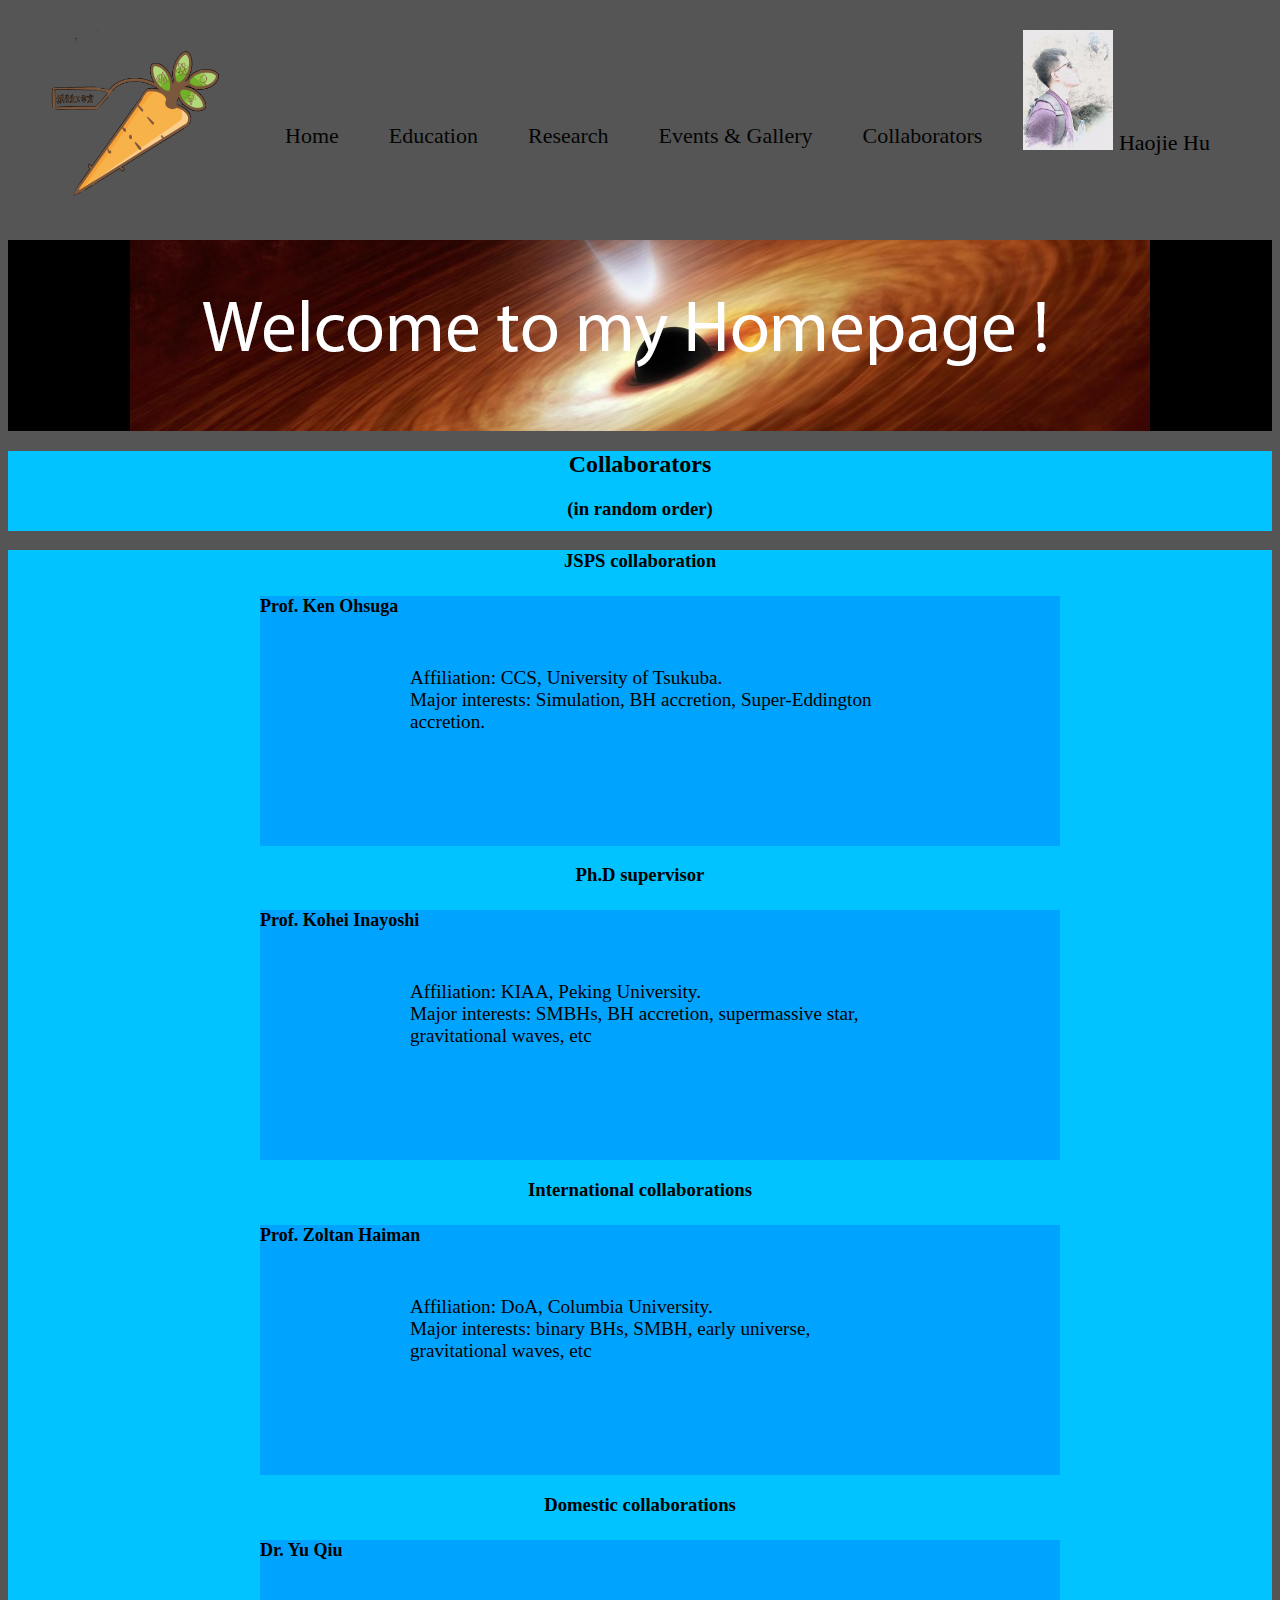
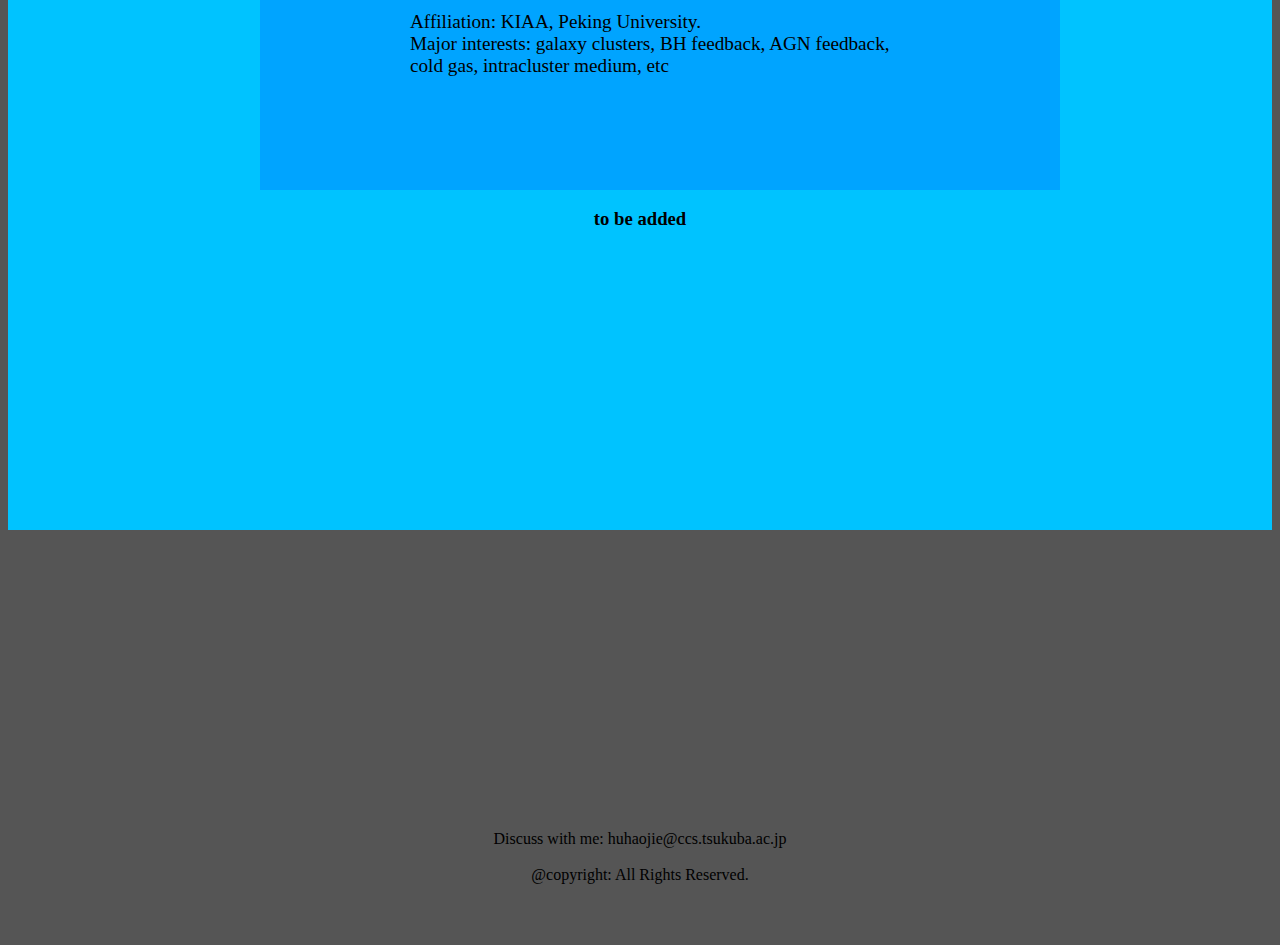
<file: Coll.html>
<!DOCTYPE html>
<html lang="en">
    <head>
        <meta charset="UTF-8">
        <title>HH's Homepage</title>
        <style>
            .w{
                width: 1200px;
                margin: auto;
            }
            a {
                text-decoration: none;
            }
            .header{
                height: 180px;
                margin: 30px auto;
            }
            .logo{
                float: left;
                width: 180px;
                height: 180px;
            }
            li{
                list-style: none;
            }
            .nav{
                float: left;
                margin-left: auto;
            }
            .nav ul li {
                float: left;
                margin: 0 15px;
            }
            .nav ul li a {
                display: block;
                height: 42px;
                padding: 0 10px;
                line-height: 180px;
                font-size: 22px;
                color: #050505;
                text-decoration: none;
            }
            .nav ul li a:hover{
                border-bottom: 2px solid #00a4ff;
                color: #00a4ff;
            }
            .user{
                float: right;
                line-height: 180px;
                margin-right: 30px;
                font-size: 22px;
                color: rgb(0, 0, 0);
            }
            body{
                background-color: #555555;
                height: 1300px;
            }
            .banner{
                height: 191px;
                background-color: black;
            }
            .banner .w{
                height: 420px;
                background: url(./BH_accreting.png) no-repeat top center;
            }
            .footer{
                height: 415px;
            }
            .footer .w{
                padding-top: 300px;
                text-align: center;
            }
            .box{
                margin-top: 30px;
            }
            .box-hd {
                height: 45px;
            }
            .box-hd h3 {
                float: left;
                margin-left: 45px;
            }
            .box-hd a {
                float: right;
                margin-right: 5px;
            }
            .box-bd {
                height: 480px;
                width: 1400px;
            }
            .box-bd ul li {
                float: left;
                width: 380px;
                height: 450px;
                background-color: #00a4ff;
                margin-right: 15px;
            }
            .box-bd ul li img {
                width: 100%;
            }
            .box-bd ul li h4 {
                margin: 20px 20px 20px 25px;
                height: 70px;
            }
            .box-bd ul li a:hover{
                color: black;
            }
            .box-bd ul li h4{
                height: 270px;
            }
            .box-bd ul li a:hover{
                color: black;
            }
            .banner2{
            height: 80px;
            background-color: rgb(0, 195, 255);
            }
            .banner2 .w{
            height: 80px;
            align-items: center;
            }
            .banner2 .w h2{
                text-align: center;
            }
            .banner2 .w h3{
                text-align: center;
            }
            .banner2 .w p{
                font-size: larger;
                margin-left: 150px;
                margin-right: 150px;
                margin-top: 50px;
            }

            .banner3{
            height: 1580px;
            background-color: rgb(0, 195, 255);
            }
            .banner3 .w{
            height: 1080px;
            align-items: center;
            }
            .banner3 .w h2{
                text-align: center;
            }
            .banner3 .w h3{
                text-align: center;
            }
            .banner3 .w p{
                font-size: larger;
                margin-left: 150px;
                margin-right: 150px;
                margin-top: 50px;
            }
            .banner3 .w li{
                margin-left: 220px;
                width: 800px;
                height: 250px;
                background-color: #00a4ff;
                margin-right: 15px;
            }
            .banner3 .w li h4{
                font-size: large;
            }
            .banner3 .w li p{
                align-content: center;
            }
        </style>
        <link rel="stylesheet" href="./css/swiper.min.css">
    </head>

    <body>
        <div class="header w">
            <div class="logo">
                <a href="index.html" target="_blank"><img src="img/HHlogo.jpg" height="180px" alt="logo"></a>
            </div>
            <div class="nav">
                <ul>
                    <li><a href="index.html">Home</a></li>
                    <li><a href="Edu.html">Education</a></li>
                    <li><a href="Res.html">Research</a></li>
                    <li><a href="Eve.html">Events & Gallery</a></li>
                    <li><a href="Coll.html">Collaborators</a></li>
                </ul>
            </div>
            <div>
                <div class="user">
                    <img src="HH.png" height="120px" alt="HH">
                    Haojie Hu
                </div>
            </div>
        </div>

        <div class="banner">
            <div class="w">
            </div>
        </div>

        <div class="banner2">
            <div class="w">
                <h2>Collaborators</h2>
                <h3>(in random order)</h3>
            </div>
        </div>


        <div class="banner3">
            <div class="w">
                <h3>JSPS collaboration</h3>
                <li>
                    <h4>Prof. Ken Ohsuga</h4>
                    <p>Affiliation: CCS, University of Tsukuba.
                        <br>
                        Major interests: Simulation, BH accretion, Super-Eddington accretion.
                    </p>
                </li>
                <h3>Ph.D supervisor</h3>
                <li>
                    <h4>Prof. Kohei Inayoshi</h4>
                    <p>Affiliation: KIAA, Peking University.
                        <br>
                        Major interests: SMBHs, BH accretion, supermassive star, gravitational waves, etc
                    </p>
                </li>
                <h3>International collaborations</h3>
                <li>
                    <h4>Prof. Zoltan Haiman</h4>
                    <p>Affiliation: DoA, Columbia University.
                        <br>
                        Major interests: binary BHs, SMBH, early universe, gravitational waves, etc
                    </p>
                </li>
                <h3>Domestic collaborations</h3>
                <li>
                    <h4>Dr. Yu Qiu</h4>
                    <p>Affiliation: KIAA, Peking University.
                        <br>
                        Major interests: galaxy clusters, BH feedback, AGN feedback, cold gas, intracluster medium, etc
                    </p>
                </li>
                <h3>to be added</h3>
            </div>
        </div>



        <div class="footer">
            <div class="w">
                Discuss with me: huhaojie@ccs.tsukuba.ac.jp
                <br>
                <br>
                @copyright: All Rights Reserved.
            </div>
        </div>
        <script src="./js/swiper.min.js"></script>
        <script>
            var swiper = new Swiper('.swiper-container', {
                slidesPerView: 3,
                spaceBetween: 30,
                centeredSlides: true,
                pagination: '.swiper-pagination',
                nextButton: '.swiper-button-next',
                prevButton: '.swiper-button-prev',
                paginationClickable: true,
                spaceBetween: 30,
                loop: true
            });
        </script>
    </body>
</html>
</file>
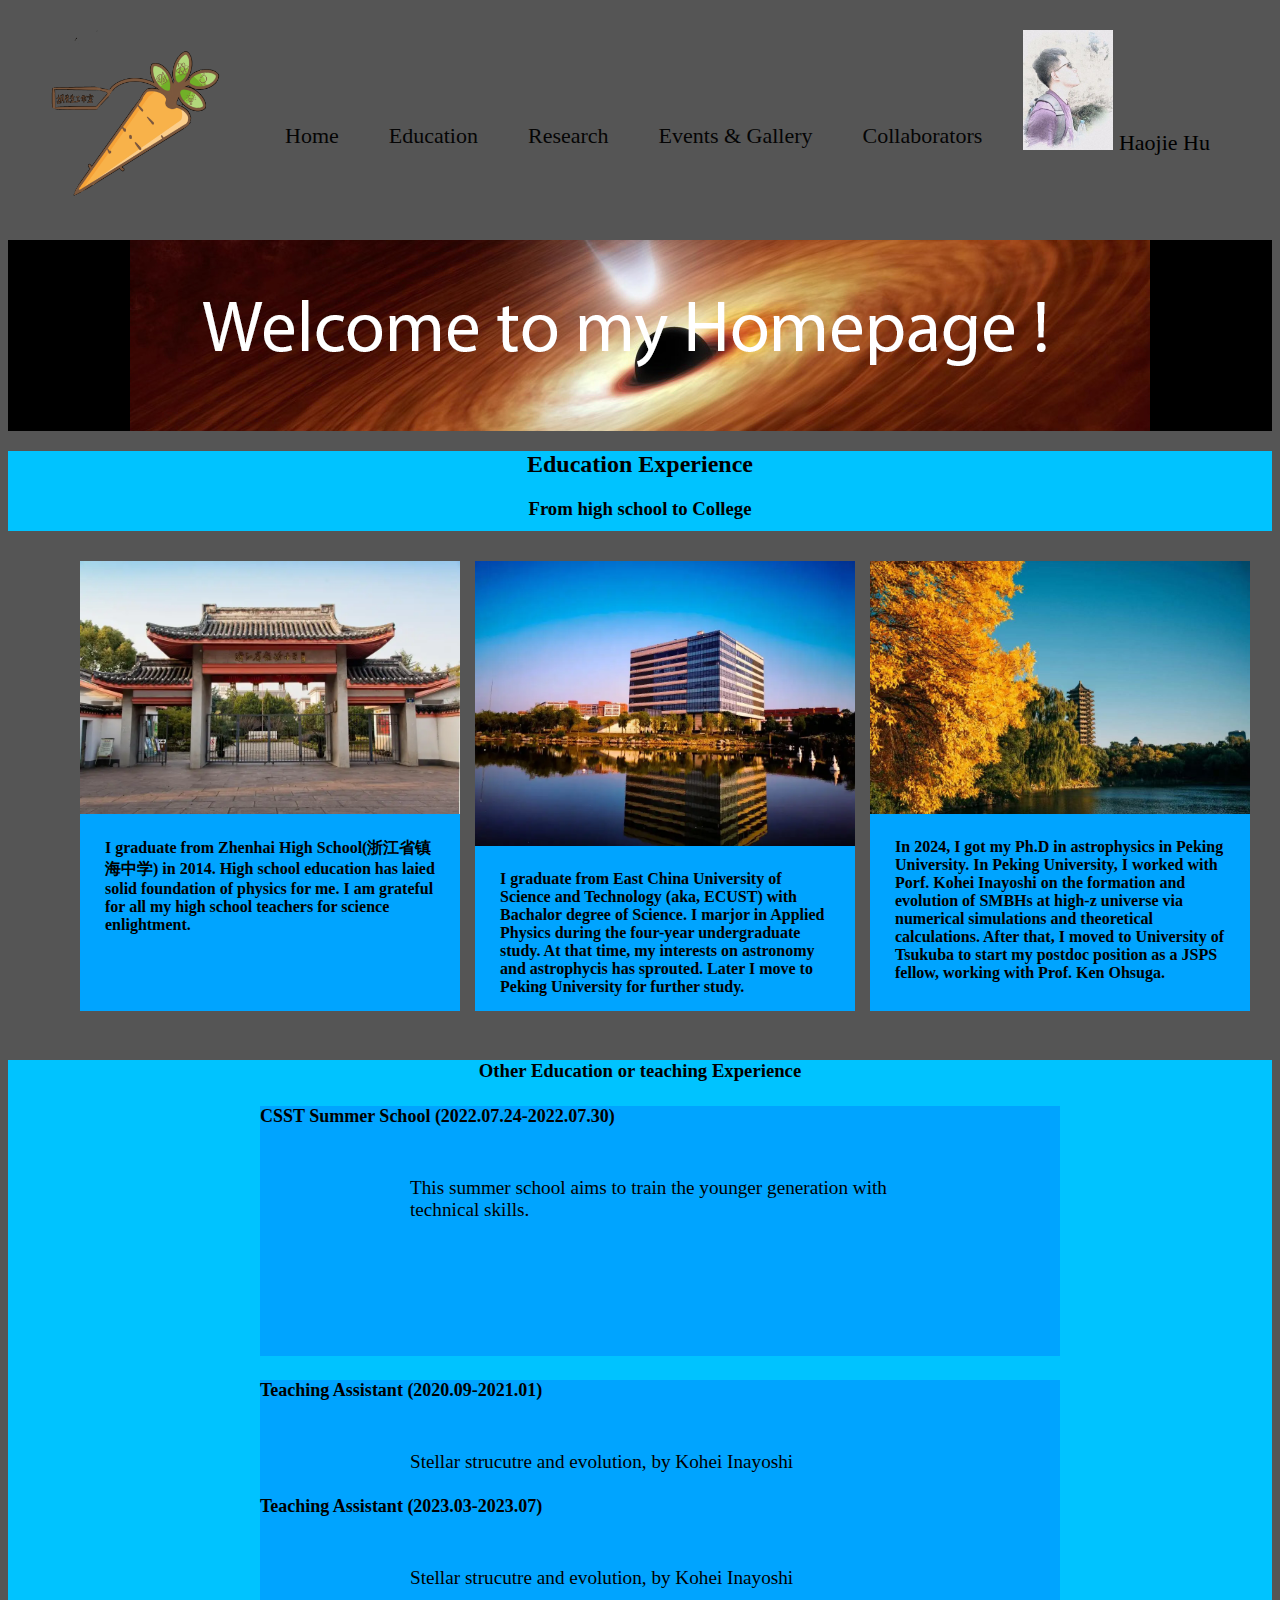
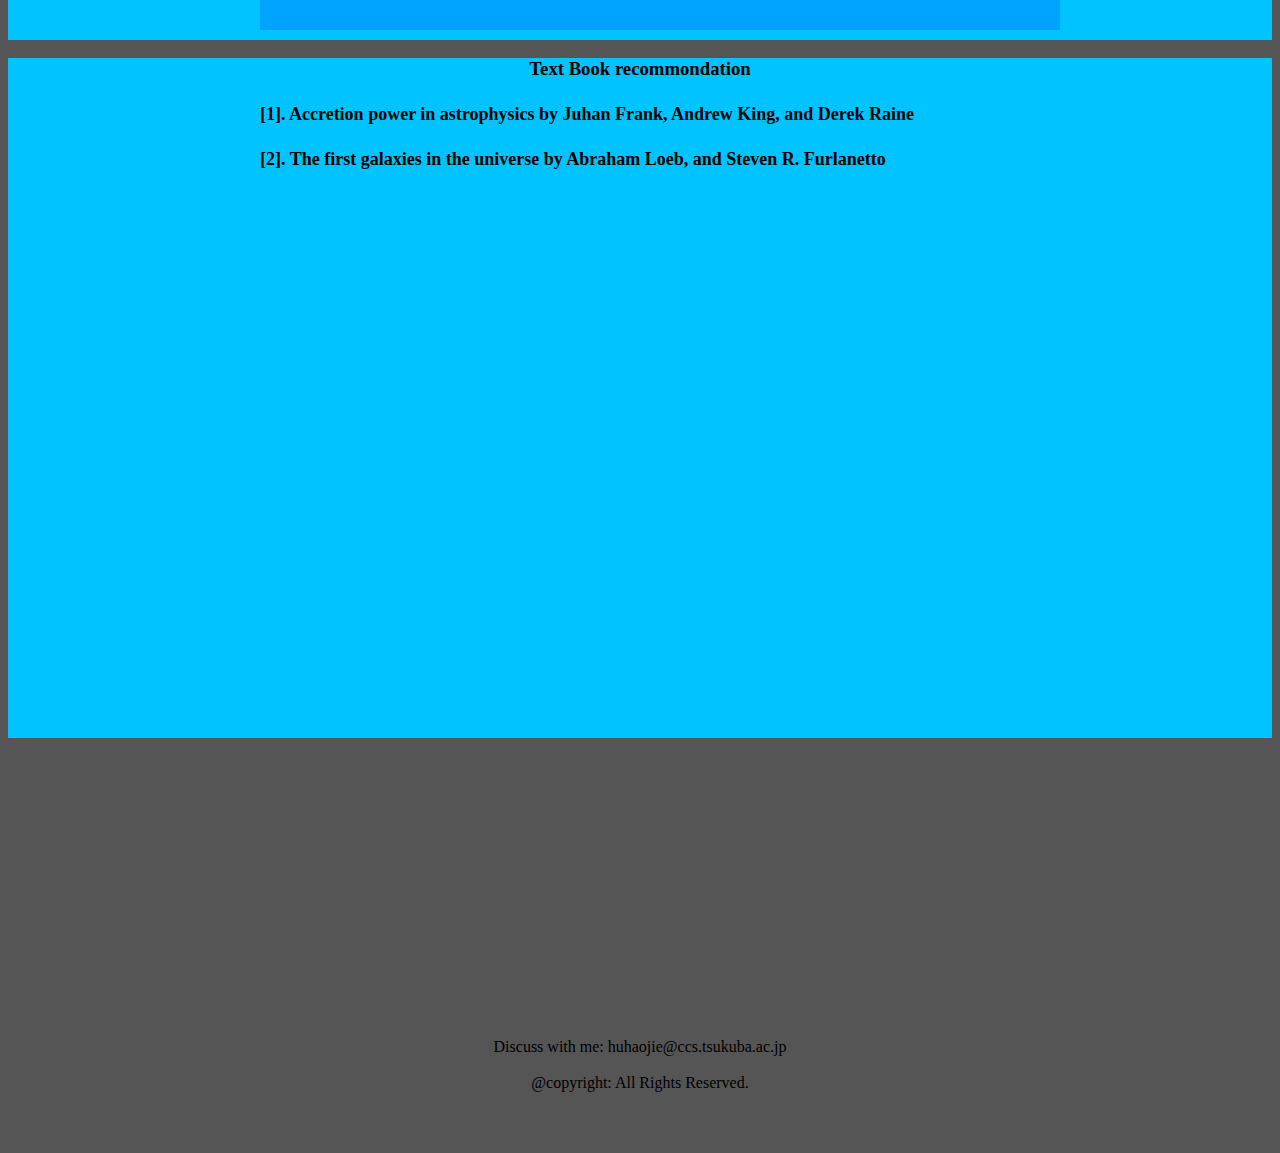
<file: Edu.html>
<!DOCTYPE html>
<html lang="en">
    <head>
        <meta charset="UTF-8">
        <title>HH's Homepage</title>
        <style>
            .w{
                width: 1200px;
                margin: auto;
            }
            a {
                text-decoration: none;
            }
            .header{
                height: 180px;
                margin: 30px auto;
            }
            .logo{
                float: left;
                width: 180px;
                height: 180px;
            }
            li{
                list-style: none;
            }
            .nav{
                float: left;
                margin-left: auto;
            }
            .nav ul li {
                float: left;
                margin: 0 15px;
            }
            .nav ul li a {
                display: block;
                height: 42px;
                padding: 0 10px;
                line-height: 180px;
                font-size: 22px;
                color: #050505;
                text-decoration: none;
            }
            .nav ul li a:hover{
                border-bottom: 2px solid #00a4ff;
                color: #00a4ff;
            }
            .user{
                float: right;
                line-height: 180px;
                margin-right: 30px;
                font-size: 22px;
                color: rgb(0, 0, 0);
            }
            body{
                background-color: #555555;
                height: 1300px;
            }
            .banner{
                height: 191px;
                background-color: black;
            }
            .banner .w{
                height: 420px;
                background: url(./BH_accreting.png) no-repeat top center;
            }
            .footer{
                height: 415px;
            }
            .footer .w{
                padding-top: 300px;
                text-align: center;
            }
            .box{
                margin-top: 30px;
            }
            .box-hd {
                height: 45px;
            }
            .box-hd h3 {
                float: left;
                margin-left: 45px;
            }
            .box-hd a {
                float: right;
                margin-right: 5px;
            }
            .box-bd {
                height: 480px;
                width: 1400px;
            }
            .box-bd ul li {
                float: left;
                width: 380px;
                height: 450px;
                background-color: #00a4ff;
                margin-right: 15px;
            }
            .box-bd ul li img {
                width: 100%;
            }
            .box-bd ul li h4 {
                margin: 20px 20px 20px 25px;
                height: 70px;
            }
            .box-bd ul li a:hover{
                color: black;
            }
            .box-bd ul li h4{
                height: 270px;
            }
            .box-bd ul li a:hover{
                color: black;
            }
            .banner2{
            height: 80px;
            background-color: rgb(0, 195, 255);
            }
            .banner2 .w{
            height: 80px;
            align-items: center;
            }
            .banner2 .w h2{
                text-align: center;
            }
            .banner2 .w h3{
                text-align: center;
            }
            .banner2 .w p{
                font-size: larger;
                margin-left: 150px;
                margin-right: 150px;
                margin-top: 50px;
            }

            .banner3{
            height: 580px;
            background-color: rgb(0, 195, 255);
            }
            .banner3 .w{
            height: 580px;
            align-items: center;
            }
            .banner3 .w h2{
                text-align: center;
            }
            .banner3 .w h3{
                text-align: center;
            }
            .banner3 .w p{
                font-size: larger;
                margin-left: 150px;
                margin-right: 150px;
                margin-top: 50px;
            }
            .banner3 .w li{
                margin-left: 220px;
                width: 800px;
                height: 250px;
                background-color: #00a4ff;
                margin-right: 15px;
            }
            .banner3 .w li h4{
                font-size: large;
            }
            .banner3 .w li p{
                align-content: center;
            }

            .banner4{
            height: 680px;
            background-color: rgb(0, 195, 255);
            }
            .banner4 .w{
            height: 280px;
            align-items: center;
            }
            .banner4 .w h3{
                text-align: center;
            }
            .banner4 .w li{
                margin-left: 220px;
                width: 800px;
                height: 50px;
                margin-right: 15px;
            }
            .banner4 .w li h4{
                font-size: large;
                align-content: center;
            }
        </style>
        <link rel="stylesheet" href="./css/swiper.min.css">
    </head>

    <body>
        <div class="header w">
            <div class="logo">
                <a href="index.html" target="_blank"><img src="img/HHlogo.jpg" height="180px" alt="logo"></a>
            </div>
            <div class="nav">
                <ul>
                    <li><a href="index.html">Home</a></li>
                    <li><a href="Edu.html">Education</a></li>
                    <li><a href="Res.html">Research</a></li>
                    <li><a href="Eve.html">Events & Gallery</a></li>
                    <li><a href="Coll.html">Collaborators</a></li>
                </ul>
            </div>
            <div>
                <div class="user">
                    <img src="HH.png" height="120px" alt="HH">
                    Haojie Hu
                </div>
            </div>
        </div>

        <div class="banner">
            <div class="w">
            </div>
        </div>

        <div class="banner2">
            <div class="w">
                <h2>Education Experience</h2>
                <h3>From high school to College</h3>
            </div>
        </div>


        <div class="box w">
            <div class="box-bd">
                <ul>
                    <li>
                        <img src="./img/high_school.png"  alt="res">
                        <h4>
                            I graduate from Zhenhai High School(浙江省镇海中学) in 2014. High school 
                            education has laied solid foundation of physics for me. I am grateful for all
                            my high school teachers for science enlightment.
                        </h4>
                    </li>
                    <li>
                        <img src="./img/ECUST.png"  alt="res">
                        <h4>
                            I graduate from East China University of Science and Technology (aka, ECUST) with 
                            Bachalor degree of Science. I marjor in Applied Physics during the four-year undergraduate study. 
                            At that time, my interests on astronomy and astrophycis has sprouted. Later I move to Peking 
                            University for further study.
                        </h4>
                    </li>
                    <li>
                        <img src="./img/PKU.png"  alt="res">
                        <h4>
                            In 2024, I got my Ph.D in astrophysics in Peking University. In Peking University, 
                            I worked with Porf. Kohei Inayoshi on the formation and evolution of SMBHs at high-z universe via 
                            numerical simulations and theoretical calculations. After that, I moved to University of Tsukuba 
                            to start my postdoc position as a JSPS fellow, working with Prof. Ken Ohsuga.
                        </h4>
                    </li>
                </ul>
            </div>
        </div>

        <div class="banner3">
            <div class="w">
                <h3>Other Education or teaching Experience</h3>
                <li>
                    <h4>CSST Summer School (2022.07.24-2022.07.30)</h4>
                    <p>This summer school aims to train the younger generation with technical skills.</p>
                </li>
                <li>
                    <h4>Teaching Assistant (2020.09-2021.01)</h4>
                    <p>Stellar strucutre and evolution, by Kohei Inayoshi</p>
                    <h4>Teaching Assistant (2023.03-2023.07)</h4>
                    <p>Stellar strucutre and evolution, by Kohei Inayoshi</p>
                </li>
            </div>
        </div>

        <div class="banner4">
            <div class="w">
                <h3>Text Book recommondation</h3>
                <li>
                    <h4>[1]. Accretion power in astrophysics by Juhan Frank, Andrew King, and Derek Raine</h4>
                    <h4>[2]. The first galaxies in the universe by Abraham Loeb, and Steven R. Furlanetto</h4>
                </li>
            </div>
        </div>



        <div class="footer">
            <div class="w">
                Discuss with me: huhaojie@ccs.tsukuba.ac.jp
                <br>
                <br>
                @copyright: All Rights Reserved.
            </div>
        </div>
        <script src="./js/swiper.min.js"></script>
        <script>
            var swiper = new Swiper('.swiper-container', {
                slidesPerView: 3,
                spaceBetween: 30,
                centeredSlides: true,
                pagination: '.swiper-pagination',
                nextButton: '.swiper-button-next',
                prevButton: '.swiper-button-prev',
                paginationClickable: true,
                spaceBetween: 30,
                loop: true
            });
        </script>
    </body>
</html>
</file>
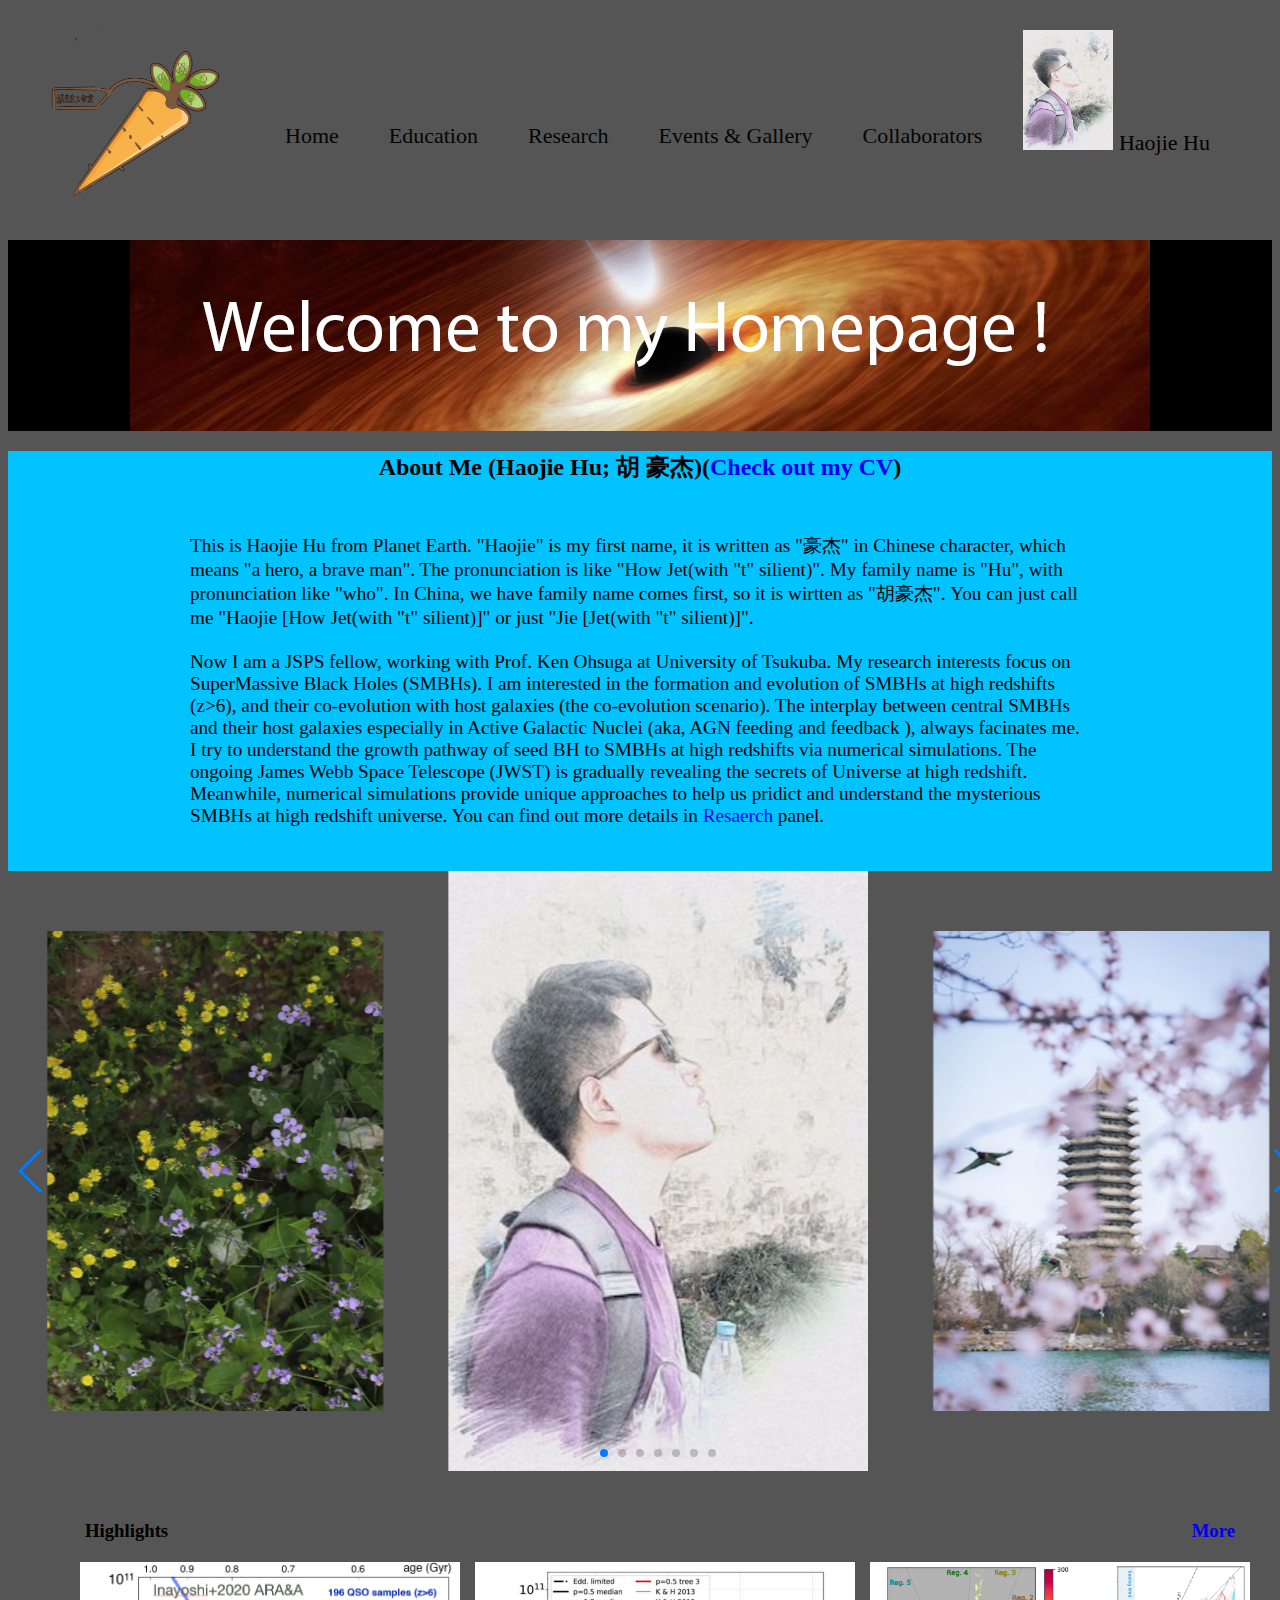
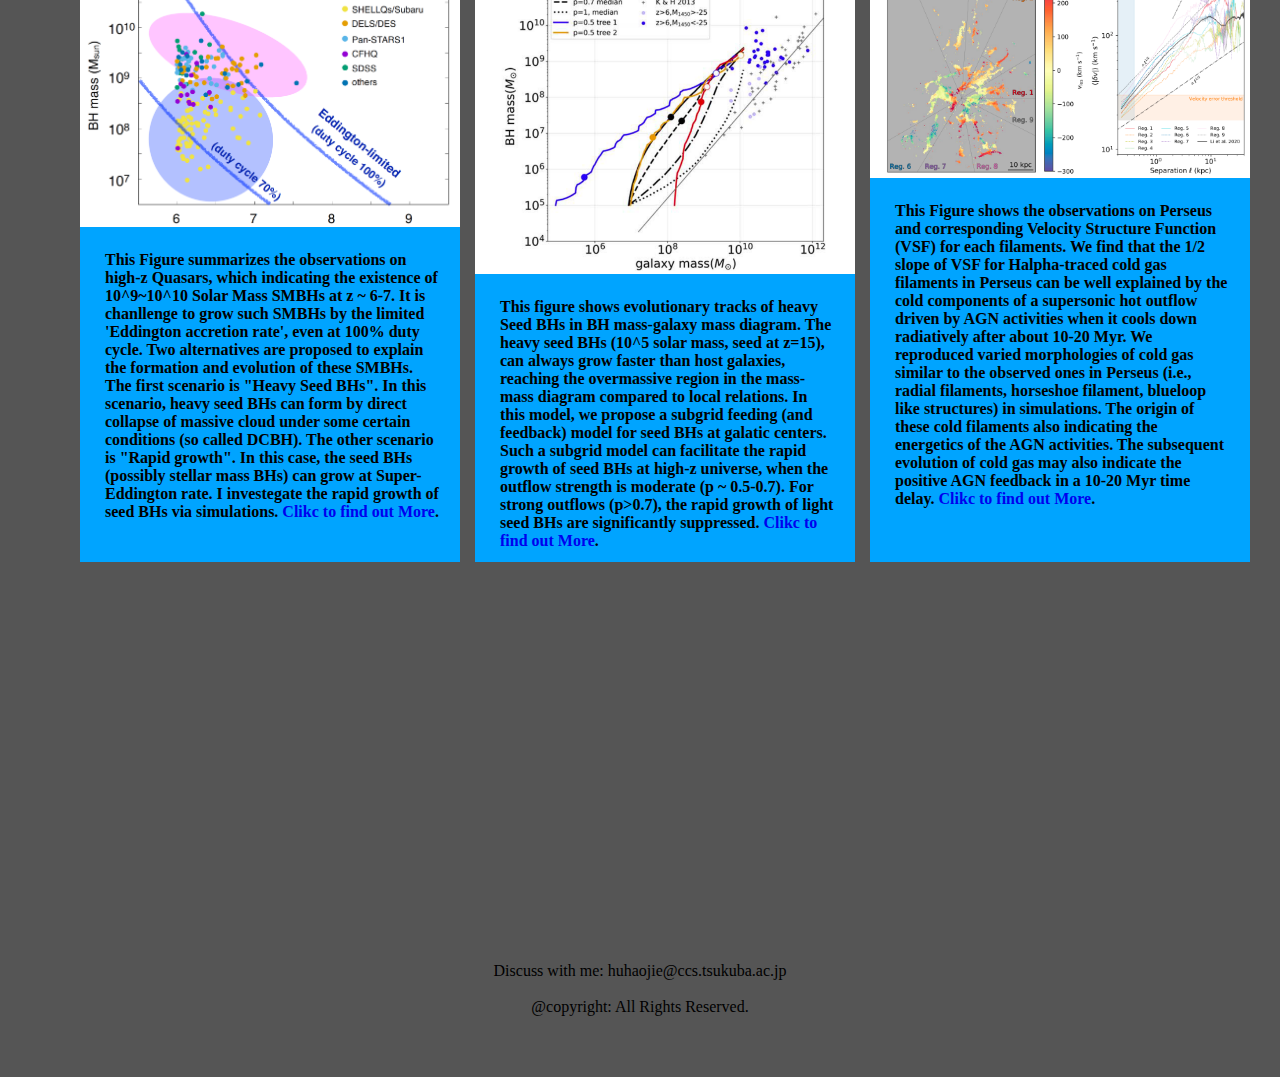
<file: index_backup.html>
<!DOCTYPE html>
<html lang="en">
    <head>
        <meta charset="UTF-8">
        <title>HH's Homepage</title>
        <style>
            .w{
                width: 1200px;
                margin: auto;
            }
            a {
                text-decoration: none;
            }
            .header{
                height: 180px;
                margin: 30px auto;
            }
            .logo{
                float: left;
                width: 180px;
                height: 180px;
            }
            li{
                list-style: none;
            }
            .nav{
                float: left;
                margin-left: auto;
            }
            .nav ul li {
                float: left;
                margin: 0 15px;
            }
            .nav ul li a {
                display: block;
                height: 42px;
                padding: 0 10px;
                line-height: 180px;
                font-size: 22px;
                color: #050505;
                text-decoration: none;
            }
            .nav ul li a:hover{
                border-bottom: 2px solid #00a4ff;
                color: #00a4ff;
            }
            .user{
                float: right;
                line-height: 180px;
                margin-right: 30px;
                font-size: 22px;
                color: rgb(0, 0, 0);
            }
            body{
                background-color: #555555;
                height: 1300px;
            }
            .banner{
                height: 191px;
                background-color: black;
            }
            .banner .w{
                height: 420px;
                background: url(./BH_accreting.png) no-repeat top center;
            }
            .footer{
                height: 415px;
            }
            .footer .w{
                padding-top: 300px;
                text-align: center;
            }
            .box{
                margin-top: 30px;
            }
            .box-hd {
                height: 45px;
            }
            .box-hd h3 {
                float: left;
                margin-left: 45px;
            }
            .box-hd a {
                float: right;
                margin-right: 5px;
            }
            .box-bd {
                height: 700px;
                width: 1400px;
            }
            .box-bd ul li {
                float: left;
                width: 380px;
                height: 600px;
                background-color: #00a4ff;
                margin-right: 15px;
            }
            .box-bd ul li img {
                width: 100%;
            }
            .box-bd ul li h4 {
                margin: 20px 20px 20px 25px;
                height: 70px;
            }
            .box-bd ul li a:hover{
                color: black;
            }
            .box-bd ul li h4{
                height: 270px;
            }
            .box-bd ul li a:hover{
                color: black;
            }

            .slides_show .swiper-container{
                    width: 1300px;
                    height: 600px;
                }
            .slides_show .swiper-slide{
                    text-align: center;
                    font-size: 18px;
                    background: #fff;

                    display: -webkit-box;
                    display: -ms-flexbox;
                    display: -webkit-flex;
                    display: flex;
                    flex-direction: column;
                    -webkit-box-pack: center;
                    -ms-flex-pack: center;
                    -webkit-justify-content:center;
                    justify-content: center;
                    -webkit-box-align: center;
                    -ms-flex-align: center;
                    -webkit-align-items: center;
                    align-items: center;
                    transition: 300ms;
                    transform: scale(0.8);
                }
                .slides_show .swiper-slide-active,
                .swiper-slide-duplicate-active{
                    transform: scale(1);
                }
                .slides_show .swiper-container .swiper-wrapper .swiper-slide img{
                    width: 420px;
                    height: 600px;
                }
                .banner2{
                height: 420px;
                background-color: rgb(0, 195, 255);
                }
                .banner2 .w{
                height: 820px;
                align-items: center;
                }
                .banner2 .w h2{
                    text-align: center;
                }
                .banner2 .w p{
                    font-size: larger;
                    margin-left: 150px;
                    margin-right: 150px;
                    margin-top: 50px;
                }
        </style>
        <link rel="stylesheet" href="./css/swiper.min.css">
    </head>

    <body>
        <div class="header w">
            <div class="logo">
                <a href="index.html" target="_blank"><img src="img/HHlogo.jpg" height="180px" alt="logo"></a>
            </div>
            <div class="nav">
                <ul>
                    <li><a href="index.html">Home</a></li>
                    <li><a href="Edu.html">Education</a></li>
                    <li><a href="Res.html">Research</a></li>
                    <li><a href="Eve.html">Events & Gallery</a></li>
                    <li><a href="Coll.html">Collaborators</a></li>
                </ul>
            </div>
            <div>
                <div class="user">
                    <img src="HH.png" height="120px" alt="HH">
                    Haojie Hu
                </div>
            </div>
        </div>

        <div class="banner">
            <div class="w">
            </div>
        </div>

        <div class="banner2">
            <div class="w">
                <h2>About Me (Haojie Hu; 胡 豪杰)(<a href="./files/HH_CV_Resume.pdf">Check out my CV</a>)</h2>
                <p>
                    This is Haojie Hu from Planet Earth. "Haojie" is my first name, it is written as "豪杰" in Chinese character, 
                    which means "a hero, a brave man". The pronunciation is like "How Jet(with "t" silient)". My family name is "Hu", 
                    with pronunciation like "who". In China, we have family name comes first, so it is wirtten as "胡豪杰".
                    You can just call me "Haojie [How Jet(with "t" silient)]" or just "Jie [Jet(with "t" silient)]". 
                    <br>
                    <br>
                    Now I am a JSPS fellow, working with Prof. Ken Ohsuga at University of Tsukuba.  
                    My research interests focus on SuperMassive Black Holes (SMBHs). I am interested in the formation and evolution of 
                    SMBHs at high redshifts (z>6), and their co-evolution with host galaxies (the co-evolution scenario). The interplay 
                    between central SMBHs and their host galaxies especially in Active Galactic Nuclei (aka, AGN feeding and feedback ), 
                    always facinates me. I try to understand the growth pathway of seed BH to SMBHs at high redshifts via numerical 
                    simulations. The ongoing James Webb Space Telescope (JWST) is gradually revealing the secrets of Universe at high redshift.
                    Meanwhile, numerical simulations provide unique approaches to help us pridict and understand the mysterious SMBHs 
                    at high redshift universe. You can find out more details in <a href="Res.html">Resaerch</a> panel.
                    <br>
                    <br>
                </p>
            </div>
        </div>



        <div class="slides_show">
            <div class="swiper-container">
                <div class="swiper-wrapper">
                    <div class="swiper-slide">
                        <img src="./HH.png" alt="HH.png">
                    </div>
                    <div class="swiper-slide">
                        <img src="./campus.png" alt="campus.png">
                    </div>
                    <div class="swiper-slide">
                        <img src="MS0735_2.png" alt="MS0735_2.png">
                    </div>
                    <div class="swiper-slide">
                        <img src="pic1.png" alt="pic1.png">
                    </div>
                    <div class="swiper-slide">
                        <img src="pic2.png" alt="pic2.png">
                    </div>
                    <div class="swiper-slide">
                        <img src="pic3.png" alt="pic3.png">
                    </div>
                    <div class="swiper-slide">
                        <img src="pic4.png" alt="pic4.png">
                    </div>
                </div>
                <div class="swiper-pagination"></div>
                <div class="swiper-button-next"></div>
                <div class="swiper-button-prev"></div>
            </div>
        </div>



        <div class="box w">
            <div class="box-hd">
                <h3>Highlights</h3>
                <a href="Res.html"><h3>More</h3></a>
            </div>

            <div class="box-bd">
                <ul>
                    <li>
                        <img src="./img/fig1.png"  alt="res">
                        <h4>
                            This Figure summarizes the observations on high-z Quasars, which indicating the existence 
                            of 10^9~10^10 Solar Mass SMBHs at z ~ 6-7. It is chanllenge to grow such SMBHs by the 
                            limited 'Eddington accretion rate', even at 100% duty cycle. Two alternatives are proposed to 
                            explain the formation and evolution of these SMBHs. The first scenario is "Heavy Seed BHs". 
                            In this scenario, heavy seed BHs can form by direct collapse of massive cloud under some 
                            certain conditions (so called DCBH). The other scenario is "Rapid growth". In this case, the 
                            seed BHs (possibly stellar mass BHs) can grow at Super-Eddington rate. I investegate the rapid 
                            growth of seed BHs via simulations. <a href="Res.html">Clikc to find out More</a>. 
                        </h4>
                    </li>
                    <li>
                        <img src="./img/fig2.png"  alt="res">
                        <h4>
                            This figure shows evolutionary tracks of heavy Seed BHs in BH mass-galaxy mass diagram. The heavy 
                            seed BHs (10^5 solar mass, seed at z=15), can always grow faster than host galaxies, reaching the 
                            overmassive region in the mass-mass diagram compared to local relations. In this model, we propose 
                            a subgrid feeding (and feedback) model for seed BHs at galatic centers. Such a subgrid model can 
                            facilitate the rapid growth of seed BHs at high-z universe, when the outflow strength is moderate (p ~ 0.5-0.7). 
                            For strong outflows (p>0.7), the rapid growth of light seed BHs are significantly suppressed. 
                            <a href="Res.html">Clikc to find out More</a>. 
                        </h4>
                    </li>
                    <li>
                        <img src="./img/fig3.png"  alt="res">
                        <h4>
                            This Figure shows the observations on Perseus and corresponding Velocity Structure Function (VSF) for 
                            each filaments. We find that the 1/2 slope of VSF for Halpha-traced cold gas filaments in Perseus can 
                            be well explained by the cold components of a supersonic hot outflow driven by AGN activities when it 
                            cools down radiatively after about 10-20 Myr. We reproduced varied morphologies of cold gas similar to 
                            the observed ones in Perseus (i.e., radial filaments, horseshoe filament, blueloop like structures) in 
                            simulations. The origin of these cold filaments also indicating the energetics of the AGN activities. 
                            The subsequent evolution of cold gas may also indicate the positive AGN feedback in a 10-20 Myr time delay.
                            <a href="Res.html">Clikc to find out More</a>. 
                        </h4>
                    </li>
                </ul>
            </div>
        </div>

        <div class="footer">
            <div class="w">
                Discuss with me: huhaojie@ccs.tsukuba.ac.jp
                <br>
                <br>
                @copyright: All Rights Reserved.
            </div>
        </div>
        <script src="./js/swiper.min.js"></script>
        <script>
            var swiper = new Swiper('.swiper-container', {
                slidesPerView: 3,
                spaceBetween: 30,
                centeredSlides: true,
                pagination: '.swiper-pagination',
                nextButton: '.swiper-button-next',
                prevButton: '.swiper-button-prev',
                paginationClickable: true,
                spaceBetween: 30,
                loop: true
            });
        </script>
    </body>
</html>
</file>
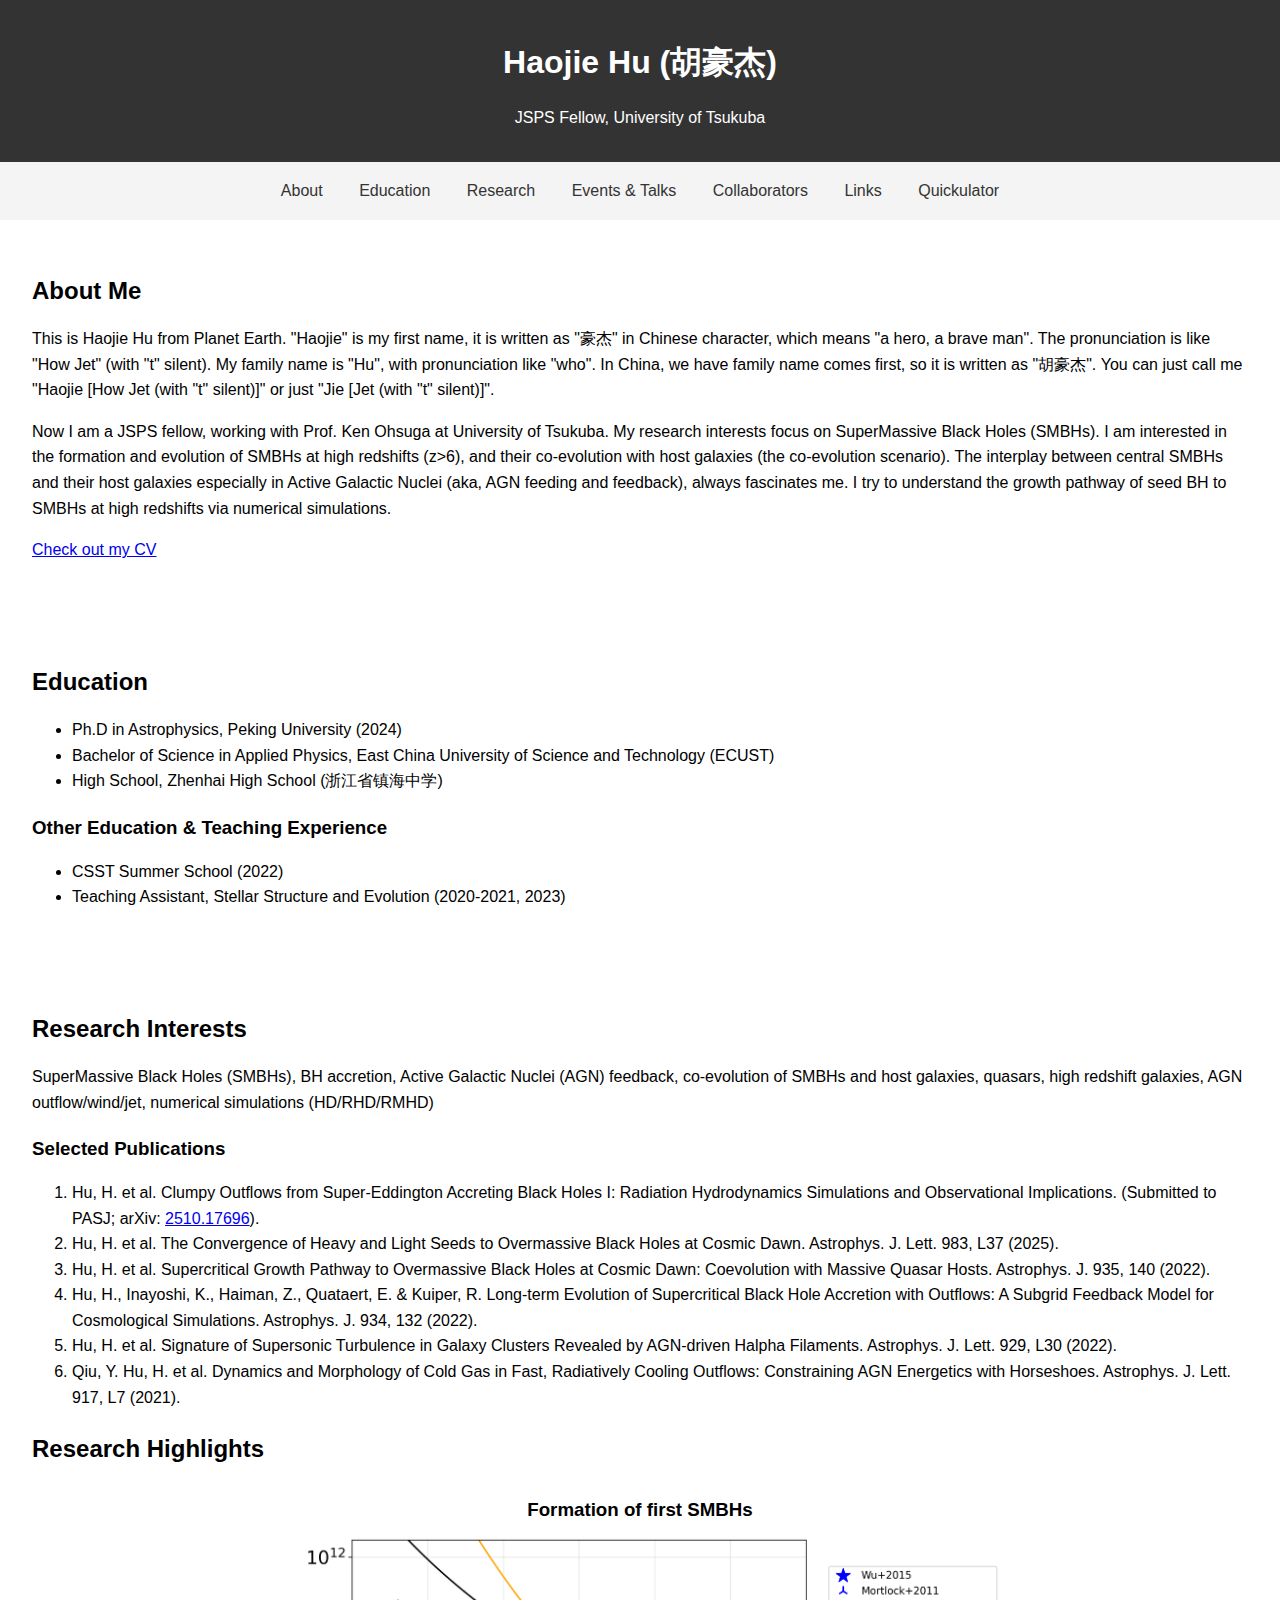
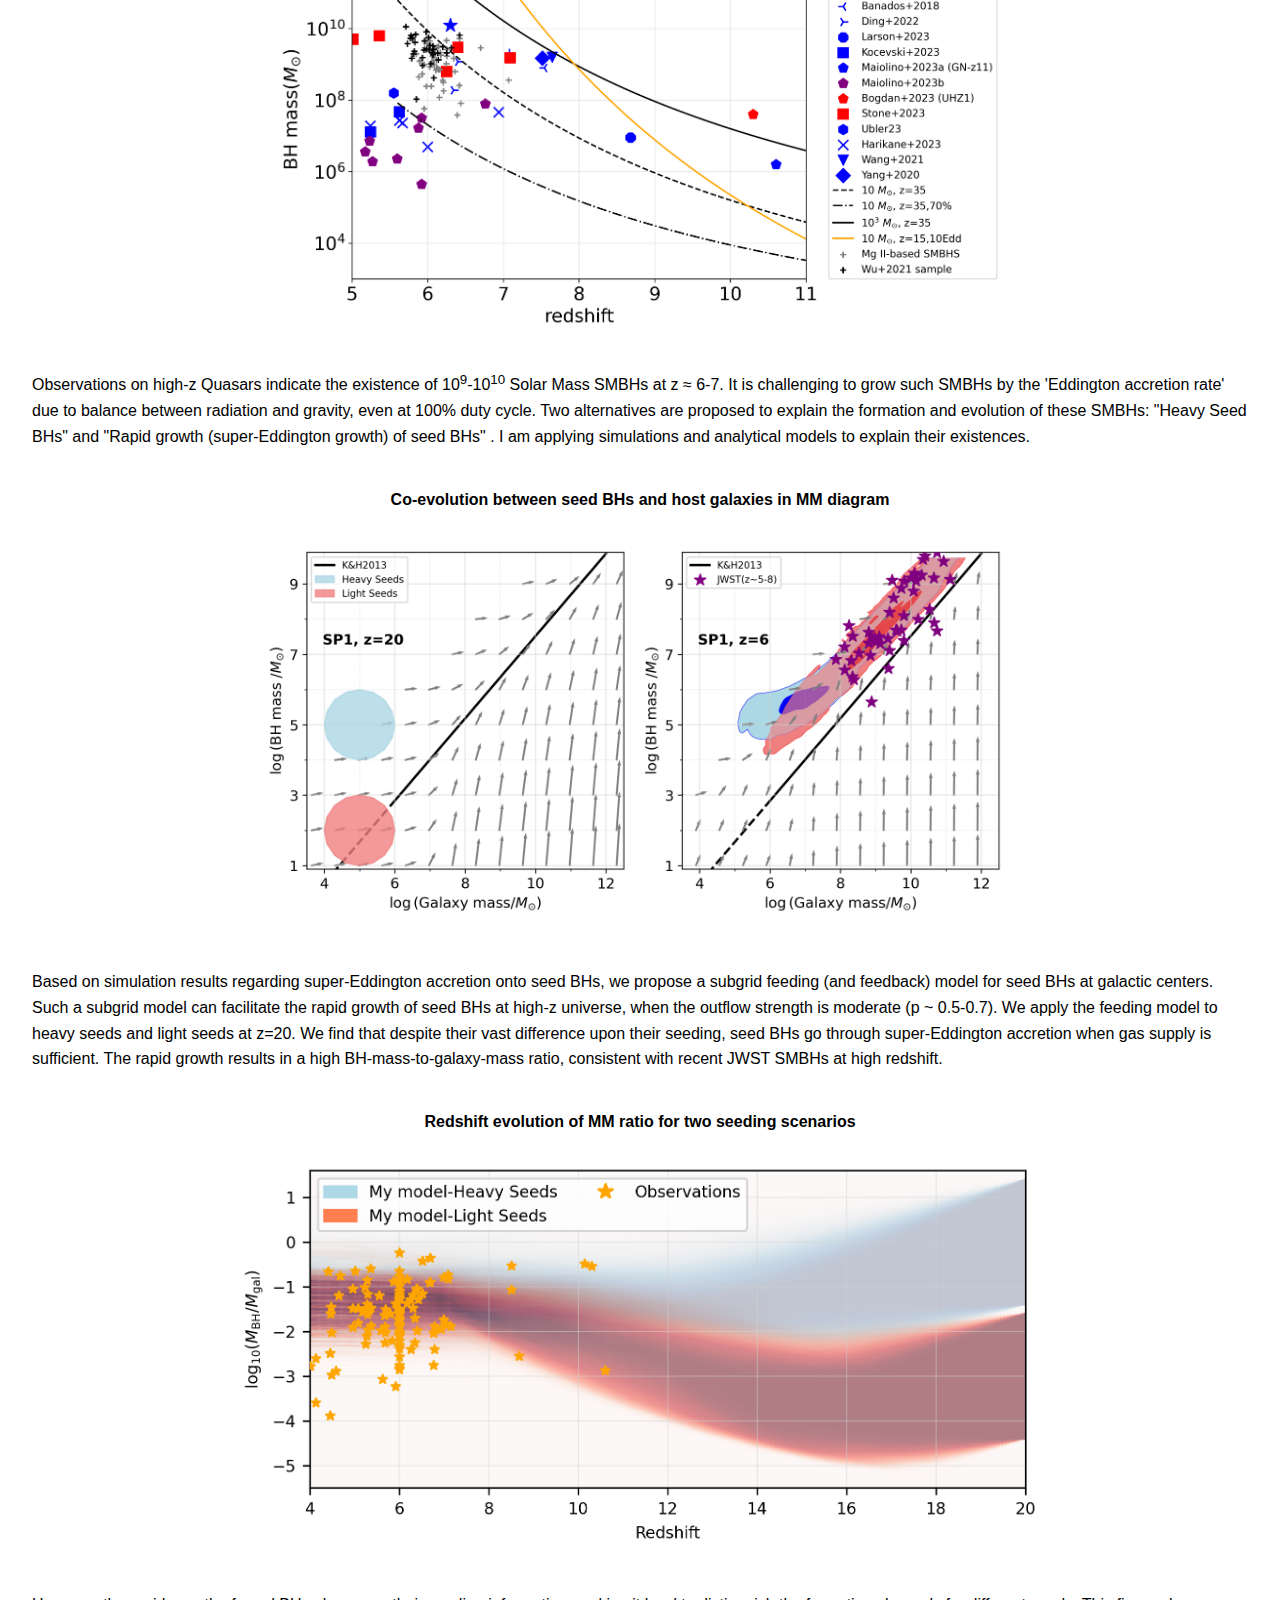
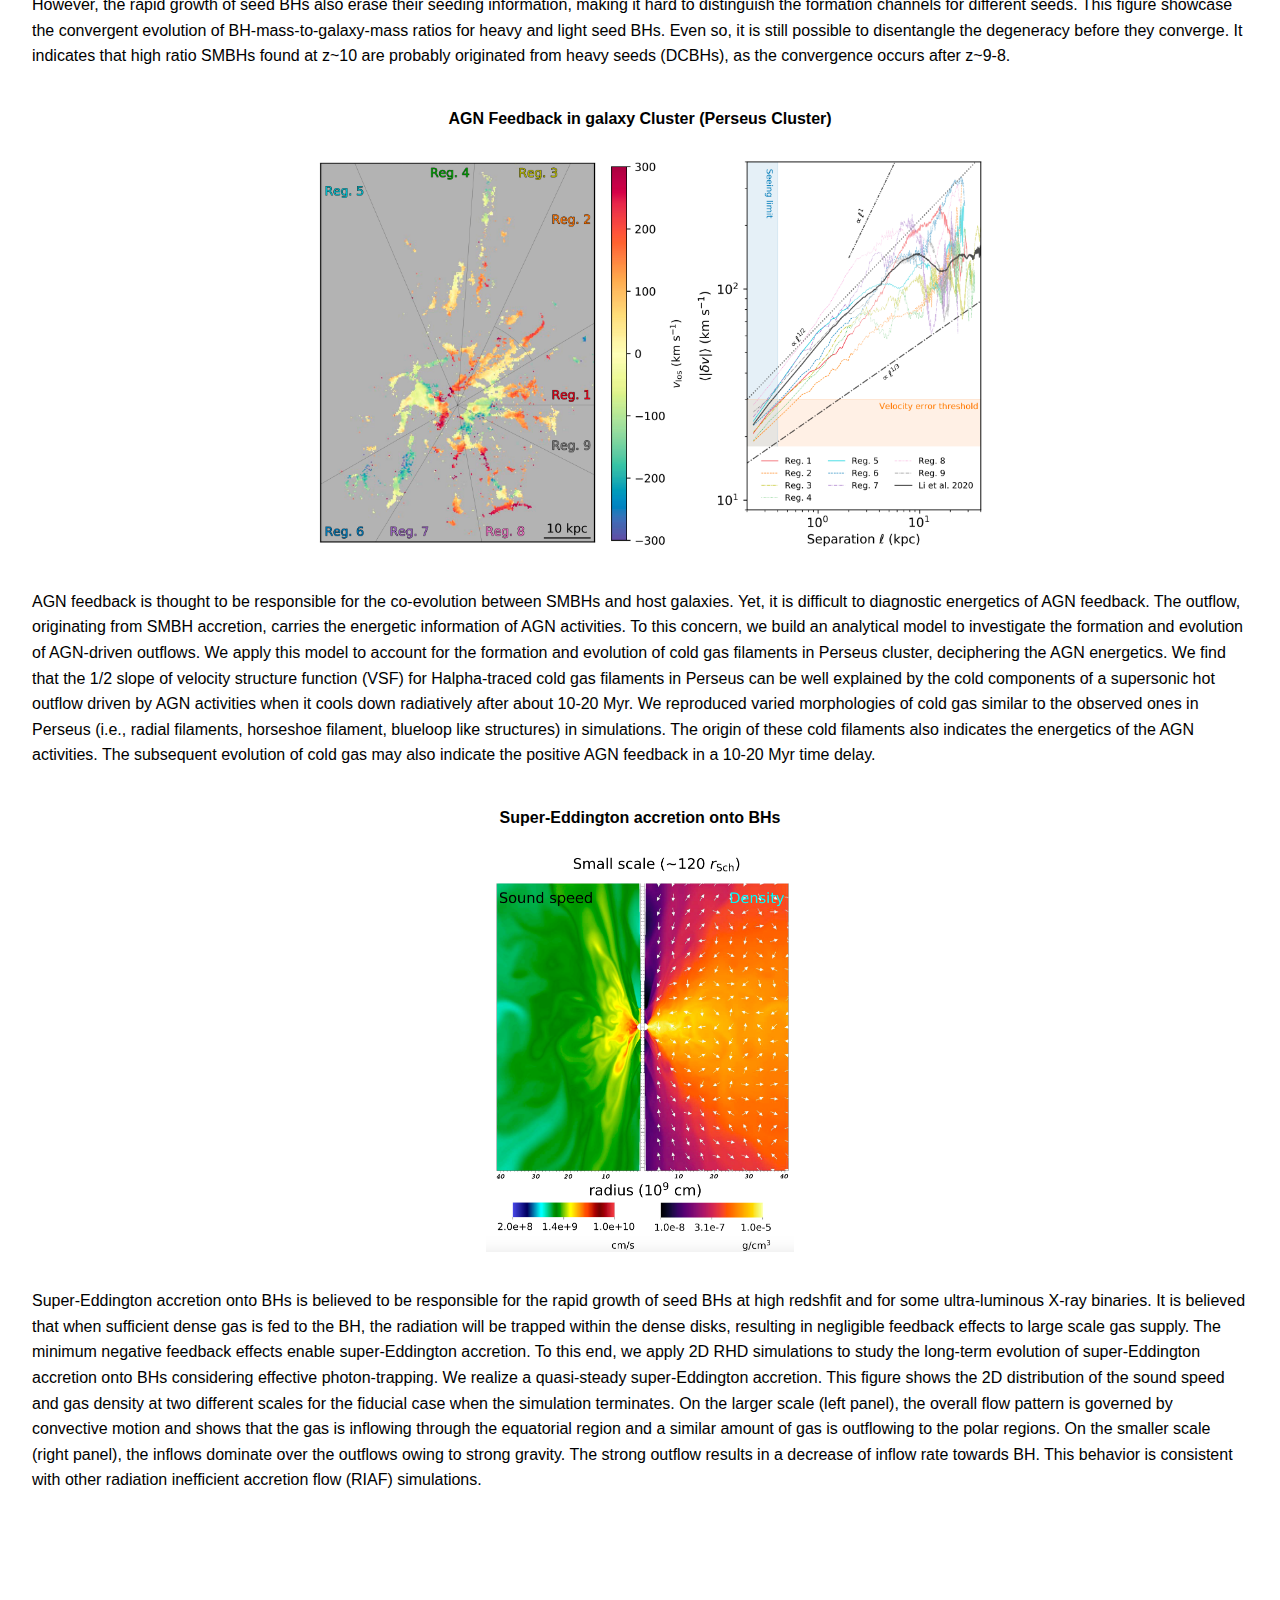
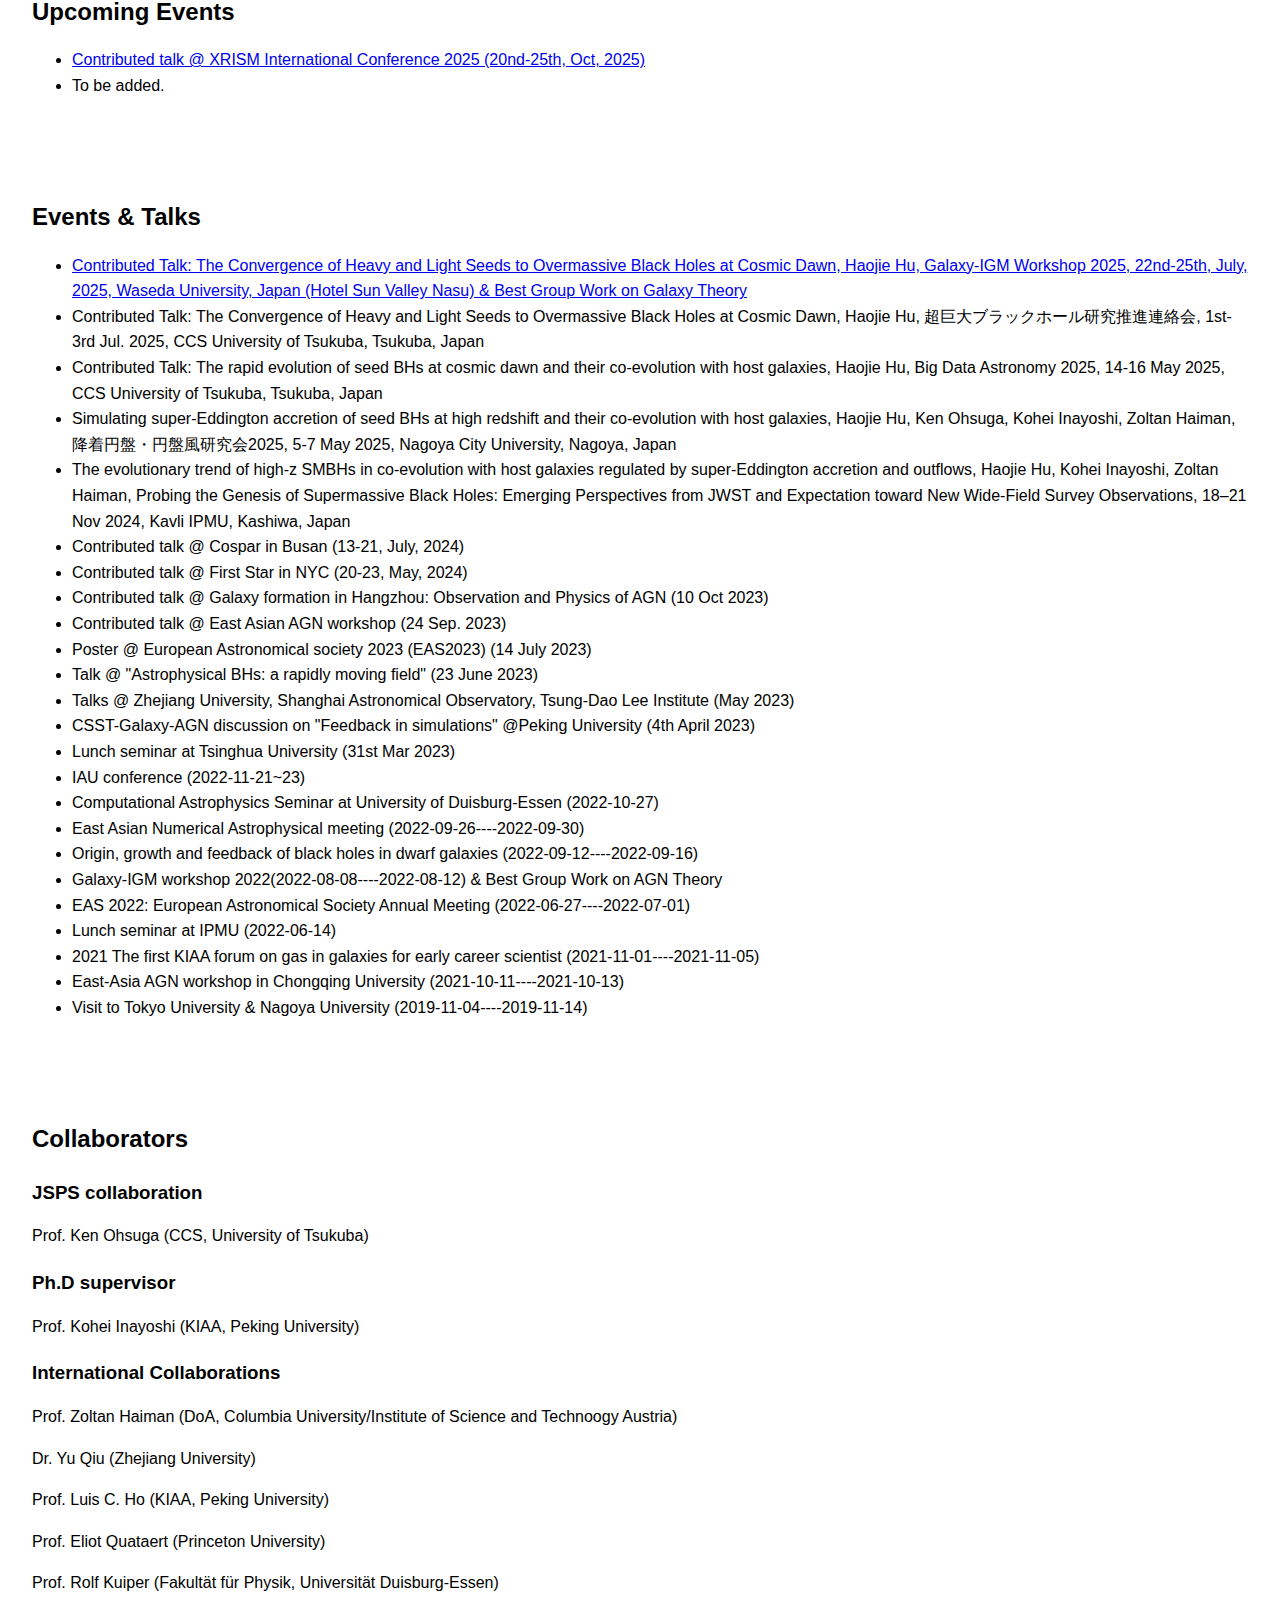
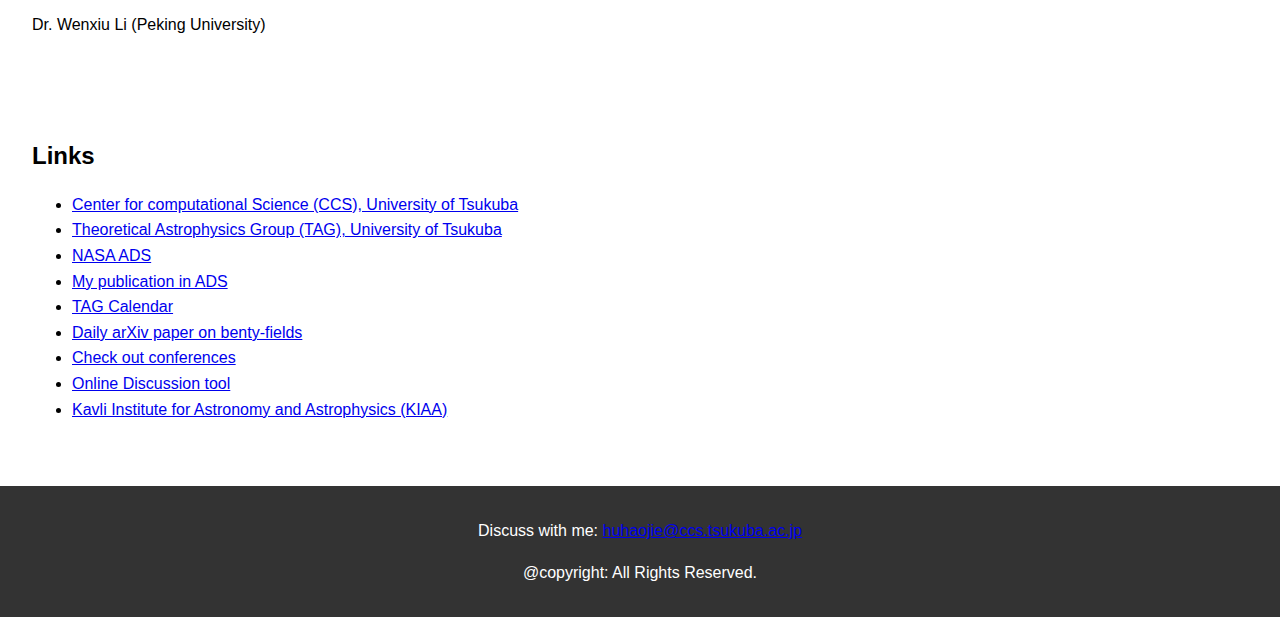
<file: index_backup2.html>
<!DOCTYPE html>
<html lang="en">
<head>
    <meta charset="UTF-8">
    <meta name="viewport" content="width=device-width, initial-scale=1.0">
    <title>Haojie Hu's Personal Webpage</title>
    <style>
        body {
            font-family: Arial, sans-serif;
            line-height: 1.6;
            margin: 0;
            padding: 0;
        }
        header {
            background: #333;
            color: white;
            text-align: center;
            padding: 1rem;
        }
        nav {
            background: #f4f4f4;
            padding: 1rem;
            text-align: center;
        }
        nav a {
            margin: 0 1rem;
            text-decoration: none;
            color: #333;
        }
        h1, h2, h3 {
            margin-bottom: 0.5rem;
        }
        section {
            padding: 2rem;
        }
        footer {
            background: #333;
            color: white;
            text-align: center;
            padding: 1rem;
            margin-top: 1rem;
        }
        .research-highlight {
        display: flex;
        flex-direction: column;
        align-items: center;
    }
    
    .research-highlight img {
        margin-bottom: 20px;
    }
    </style>
</head>
<body>
    <header>
        <h1>Haojie Hu (胡豪杰)</h1>
        <p>JSPS Fellow, University of Tsukuba</p>
    </header>
    
    <nav>
        <a href="#about">About</a>
        <a href="#education">Education</a>
        <a href="#research">Research</a>
        <a href="#events">Events & Talks</a>
        <a href="#collaborators">Collaborators</a>
        <a href="#links">Links</a>
        <a href="quickulator.html">Quickulator</a>
    </nav>
    </nav>

    <section id="about">
        <h2>About Me</h2>
        <p>This is Haojie Hu from Planet Earth. "Haojie" is my first name, it is written as "豪杰" in Chinese character, which means "a hero, a brave man". The pronunciation is like "How Jet" (with "t" silent). My family name is "Hu", with pronunciation like "who". In China, we have family name comes first, so it is written as "胡豪杰". You can just call me "Haojie [How Jet (with "t" silent)]" or just "Jie [Jet (with "t" silent)]".</p>
        <p>Now I am a JSPS fellow, working with Prof. Ken Ohsuga at University of Tsukuba. My research interests focus on SuperMassive Black Holes (SMBHs). I am interested in the formation and evolution of SMBHs at high redshifts (z>6), and their co-evolution with host galaxies (the co-evolution scenario). The interplay between central SMBHs and their host galaxies especially in Active Galactic Nuclei (aka, AGN feeding and feedback), always fascinates me. I try to understand the growth pathway of seed BH to SMBHs at high redshifts via numerical simulations.</p>
        <p><a href="./files/Haojie_Hu_CV2025.pdf">Check out my CV</a></p>
    </section>

    <section id="education">
        <h2>Education</h2>
        <ul>
            <li>Ph.D in Astrophysics, Peking University (2024)</li>
            <li>Bachelor of Science in Applied Physics, East China University of Science and Technology (ECUST)</li>
            <li>High School, Zhenhai High School (浙江省镇海中学)</li>
        </ul>
        
        <h3>Other Education & Teaching Experience</h3>
        <ul>
            <li>CSST Summer School (2022)</li>
            <li>Teaching Assistant, Stellar Structure and Evolution (2020-2021, 2023)</li>
        </ul>
    </section>
    
    <section id="research">
        <h2>Research Interests</h2>
        <p>SuperMassive Black Holes (SMBHs), BH accretion, Active Galactic Nuclei (AGN) feedback, co-evolution of SMBHs and host galaxies, quasars, high redshift galaxies, AGN outflow/wind/jet, numerical simulations (HD/RHD/RMHD)</p>
        
        <h3>Selected Publications</h3>
        <ol>
            <li>Hu, H. et al. Clumpy Outflows from Super-Eddington Accreting Black Holes I: Radiation Hydrodynamics Simulations and Observational Implications. (Submitted to PASJ; arXiv: <a href="https://arxiv.org/pdf/2510.17696" target="_blank">2510.17696</a>).</li>
            <li>Hu, H. et al. The Convergence of Heavy and Light Seeds to Overmassive Black Holes at Cosmic Dawn. Astrophys. J. Lett. 983, L37 (2025).</li>
            <li>Hu, H. et al. Supercritical Growth Pathway to Overmassive Black Holes at Cosmic Dawn: Coevolution with Massive Quasar Hosts. Astrophys. J. 935, 140 (2022).</li>
            <li>Hu, H., Inayoshi, K., Haiman, Z., Quataert, E. & Kuiper, R. Long-term Evolution of Supercritical Black Hole Accretion with Outflows: A Subgrid Feedback Model for Cosmological Simulations. Astrophys. J. 934, 132 (2022).</li>
            <li>Hu, H. et al. Signature of Supersonic Turbulence in Galaxy Clusters Revealed by AGN-driven Halpha Filaments. Astrophys. J. Lett. 929, L30 (2022).</li>
            <li>Qiu, Y. Hu, H. et al. Dynamics and Morphology of Cold Gas in Fast, Radiatively Cooling Outflows: Constraining AGN Energetics with Horseshoes. Astrophys. J. Lett. 917, L7 (2021).</li>
        </ol>
        
        <h2>Research Highlights</h2>
        <div class="research-highlight">
            <h3>Formation of first SMBHs</h3>
            <img src="./img/high-z_SMBH_M-Z_with_legend.png" alt="High-z SMBHs" height="400">
            <p> 
                Observations on high-z Quasars indicate the existence of 10<sup>9</sup>-10<sup>10</sup> Solar Mass SMBHs at z &#8776; 6-7. 
                It is challenging to grow such SMBHs by the 'Eddington accretion rate' due to balance between radiation and gravity, even at 100% duty cycle. 
                Two alternatives are proposed to explain the formation and evolution of these SMBHs: "Heavy Seed BHs" 
                and "Rapid growth (super-Eddington growth) of seed BHs" . I am applying simulations and analytical models to explain their existences.
            </p>
        </div>


        <div class="research-highlight">
        <h4>Co-evolution between seed BHs and host galaxies in MM diagram</h4>
        <img src="./img/MM_diagram_for_seeds.png" alt="1evolution tracks to high-z SMBHs" height="400">
        <p>Based on simulation results regarding super-Eddington accretion onto seed BHs, we propose a subgrid feeding 
            (and feedback) model for seed BHs at galactic centers. Such a subgrid model can facilitate the rapid 
            growth of seed BHs at high-z universe, when the outflow strength is moderate (p ~ 0.5-0.7). We apply the feeding
            model to heavy seeds and light seeds at z=20. We find that despite their vast difference upon their seeding, 
            seed BHs go through super-Eddington accretion when gas supply is sufficient. The rapid growth results in a high
            BH-mass-to-galaxy-mass ratio, consistent with recent JWST SMBHs at high redshift.
        </p>
        </div>

        <div class="research-highlight">
        <h4>Redshift evolution of MM ratio for two seeding scenarios</h4>
        <img src="./img/data+model.png" alt="converged tracks to high-z SMBHs" height="400">
        <p>However, the rapid growth of seed BHs also erase their seeding information, making it hard to distinguish 
            the formation channels for different seeds. This figure showcase the convergent evolution of BH-mass-to-galaxy-mass 
            ratios for heavy and light seed BHs. Even so, it is still possible to disentangle the degeneracy before they converge. 
            It indicates that high ratio SMBHs found at z~10 are probably originated from heavy seeds (DCBHs), as the 
            convergence occurs after z~9-8.
        </p>
        </div>

        <div class="research-highlight">
        <h4>AGN Feedback in galaxy Cluster (Perseus Cluster)</h4>
        <img src="./img/fig3.png" alt="VSF of cold gas filaments" height="400">
        <p>
            AGN feedback is thought to be responsible for the co-evolution between SMBHs and host galaxies. Yet, it is 
            difficult to diagnostic energetics of AGN feedback. The outflow, originating from SMBH accretion, carries
            the energetic information of AGN activities. To this concern, we build an analytical model to investigate the 
            formation and evolution of AGN-driven outflows. We apply this model to account for the formation and evolution 
            of cold gas filaments in Perseus cluster, deciphering the AGN energetics.
            We find that the 1/2 slope of velocity structure function (VSF) for Halpha-traced cold gas filaments in Perseus 
            can be well explained by the cold components of a supersonic hot outflow driven by AGN activities when it cools 
            down radiatively after about 10-20 Myr. We reproduced varied morphologies of cold gas similar to the observed 
            ones in Perseus (i.e., radial filaments, horseshoe filament, blueloop like structures) in simulations. The origin 
            of these cold filaments also indicates the energetics of the AGN activities. The subsequent evolution of cold gas may also 
            indicate the positive AGN feedback in a 10-20 Myr time delay.
        </p>
        </div>

        <div class="research-highlight">
        <h4>Super-Eddington accretion onto BHs</h4>
        <img src="./img/Paper3fig3.png" alt="Super-Eddington accretion" height="400">
        <p>
            Super-Eddington accretion onto BHs is believed to be responsible for the rapid growth of seed BHs at high redshfit 
            and for some ultra-luminous X-ray binaries. It is believed that when sufficient dense gas is fed to the BH, 
            the radiation will be trapped within the dense disks, resulting in negligible feedback effects to large scale gas supply.
            The minimum negative feedback effects enable super-Eddington accretion. To this end, we apply 2D RHD simulations to 
            study the long-term evolution of super-Eddington accretion onto BHs considering effective photon-trapping. We realize a 
            quasi-steady super-Eddington accretion. This figure shows the 2D distribution of the sound speed and gas density at two 
            different scales for the fiducial case when the simulation terminates. On the larger scale (left panel), the overall flow 
            pattern is governed by convective motion and shows that the gas is inflowing through the equatorial region and a similar 
            amount of gas is outflowing to the polar regions. On the smaller scale (right panel), the inflows dominate over the outflows 
            owing to strong gravity. The strong outflow results in a decrease of inflow rate towards BH. This behavior is consistent with
            other radiation inefficient accretion flow (RIAF) simulations.
        </p>
        </div>
    </section>
    
    <section id="events">  
        <h2>Upcoming Events</h2>
        <ul>
            <li><a href="https://www-cr.scphys.kyoto-u.ac.jp/conference/xrism2025/" target="_blank">
                Contributed talk @ XRISM International Conference 2025 (20nd-25th, Oct, 2025)</a></li>
            <li>To be added.
            </li>
        </ul>
    </section>

    <section id="events">  
        <h2>Events & Talks</h2>
        <ul>
            <li><a href="https://www.obsap.phys.waseda.ac.jp/galaxyIGMworkshop_250722-25.html" target="_blank">
                 Contributed Talk: The Convergence of Heavy and Light Seeds to Overmassive Black Holes at Cosmic Dawn, Haojie Hu, Galaxy-IGM Workshop 2025, 22nd-25th, July, 2025, Waseda University, Japan (Hotel Sun Valley Nasu) & Best Group Work on Galaxy Theory</a></li>
            <li>Contributed Talk: The Convergence of Heavy and Light Seeds to Overmassive Black Holes at Cosmic Dawn, Haojie Hu, 超巨大ブラックホール研究推進連絡会, 1st-3rd Jul. 2025, CCS University of Tsukuba, Tsukuba, Japan</li>
            <li>Contributed Talk: The rapid evolution of seed BHs at cosmic dawn and their co-evolution with host galaxies, Haojie Hu, Big Data Astronomy 2025, 14-16 May 2025, CCS University of Tsukuba, Tsukuba, Japan</li>
            <li>Simulating super-Eddington accretion of seed BHs at high redshift and their co-evolution with host galaxies, Haojie Hu, Ken Ohsuga, Kohei Inayoshi, Zoltan Haiman, 降着円盤・円盤風研究会2025, 5-7 May 2025, Nagoya City University, Nagoya, Japan</li>
            <li>The evolutionary trend of high-z SMBHs in co-evolution with host galaxies regulated by super-Eddington accretion and outflows, Haojie Hu, Kohei Inayoshi, Zoltan Haiman, Probing the Genesis of Supermassive Black Holes: Emerging Perspectives from JWST and Expectation toward New Wide-Field Survey Observations, 18–21 Nov 2024, Kavli IPMU, Kashiwa, Japan
            </li>
            <li>Contributed talk @ Cospar in Busan (13-21, July, 2024)</li>
            <li>Contributed talk @ First Star in NYC (20-23, May, 2024)</li>
            <li>Contributed talk @ Galaxy formation in Hangzhou: Observation and Physics of AGN (10 Oct 2023)</li>
            <li>Contributed talk @ East Asian AGN workshop (24 Sep. 2023)</li>
            <li>Poster @ European Astronomical society 2023 (EAS2023) (14 July 2023)</li>
            <li>Talk @ "Astrophysical BHs: a rapidly moving field" (23 June 2023)</li>
            <li>Talks @ Zhejiang University, Shanghai Astronomical Observatory, Tsung-Dao Lee Institute (May 2023)</li>
            <li>CSST-Galaxy-AGN discussion on "Feedback in simulations" @Peking University (4th April 2023)</li>
            <li>Lunch seminar at Tsinghua University (31st Mar 2023)</li>
            <li>IAU conference (2022-11-21~23)</li>
            <li>Computational Astrophysics Seminar at University of Duisburg-Essen (2022-10-27)</li>
            <li>East Asian Numerical Astrophysical meeting (2022-09-26----2022-09-30)</li>
            <li>Origin, growth and feedback of black holes in dwarf galaxies (2022-09-12----2022-09-16)</li>
            <li>Galaxy-IGM workshop 2022(2022-08-08----2022-08-12) & Best Group Work on AGN Theory</li>
            <li>EAS 2022: European Astronomical Society Annual Meeting (2022-06-27----2022-07-01)</li>
            <li>Lunch seminar at IPMU (2022-06-14)</li>
            <li>2021 The first KIAA forum on gas in galaxies for early career scientist (2021-11-01----2021-11-05)</li>
            <li>East-Asia AGN workshop in Chongqing University (2021-10-11----2021-10-13)</li>
            <li>Visit to Tokyo University & Nagoya University (2019-11-04----2019-11-14)</li>
        </ul>
    </section>
    
    <section id="collaborators">
        <h2>Collaborators</h2>
        <h3>JSPS collaboration</h3>
        <p>Prof. Ken Ohsuga (CCS, University of Tsukuba)</p>
        
        <h3>Ph.D supervisor</h3>
        <p>Prof. Kohei Inayoshi (KIAA, Peking University)</p>
        
        <h3>International Collaborations</h3>
        <p>Prof. Zoltan Haiman (DoA, Columbia University/Institute of Science and Technoogy Austria)</p>
        <p>Dr. Yu Qiu (Zhejiang University)</p>
        <p>Prof. Luis C. Ho (KIAA, Peking University)</p>
        <p>Prof. Eliot Quataert (Princeton University)</p> 
        <p>Prof. Rolf Kuiper (Fakultät für Physik, Universität Duisburg-Essen)</p> 
        <p>Dr. Wenxiu Li (Peking University)</p>
        
    </section>

    <section id="links">
        <h2>Links</h2>
        <ul>
            <li><a href="https://www.ccs.tsukuba.ac.jp/eng/" target="_blank">
                Center for computational Science (CCS), University of Tsukuba</a></li>
            <li><a href="https://www2.ccs.tsukuba.ac.jp/Astro/members/en/" target="_blank">
                Theoretical Astrophysics Group (TAG), University of Tsukuba</a></li>
            <li><a href="https://ui.adsabs.harvard.edu/classic-form" target="_blank">
                NASA ADS</a></li>
            <li><a href="https://ui.adsabs.harvard.edu/public-libraries/ZGKN13g-RjqAqBcBEt37qg" target="_blank">
                My publication in ADS</a></li>
            <li><a href="https://www2.ccs.tsukuba.ac.jp/Astro/calendar/en/" target="_blank">
                TAG Calendar</a></li>
            <li><a href="https://www.benty-fields.com/daily_arXiv" target="_blank">
                Daily arXiv paper on benty-fields</a></li>
            <li><a href="https://www.cadc-ccda.hia-iha.nrc-cnrc.gc.ca/en/meetings/this-year/" target="_blank">
                Check out conferences</a></li>
            <li><a href="https://www.slido.com" target="_blank">
                Online Discussion tool</a></li>
            <li><a href="http://kiaa.pku.edu.cn" target="_blank">
                Kavli Institute for Astronomy and Astrophysics (KIAA)</a></li>
                
        </ul>

    </section>




    <footer>
        <p>Discuss with me: <a href="mailto:huhaojie@ccs.tsukuba.ac.jp">huhaojie@ccs.tsukuba.ac.jp</a></p>
        <p>@copyright: All Rights Reserved.</p>
    </footer>
</body>
</html>
</file>
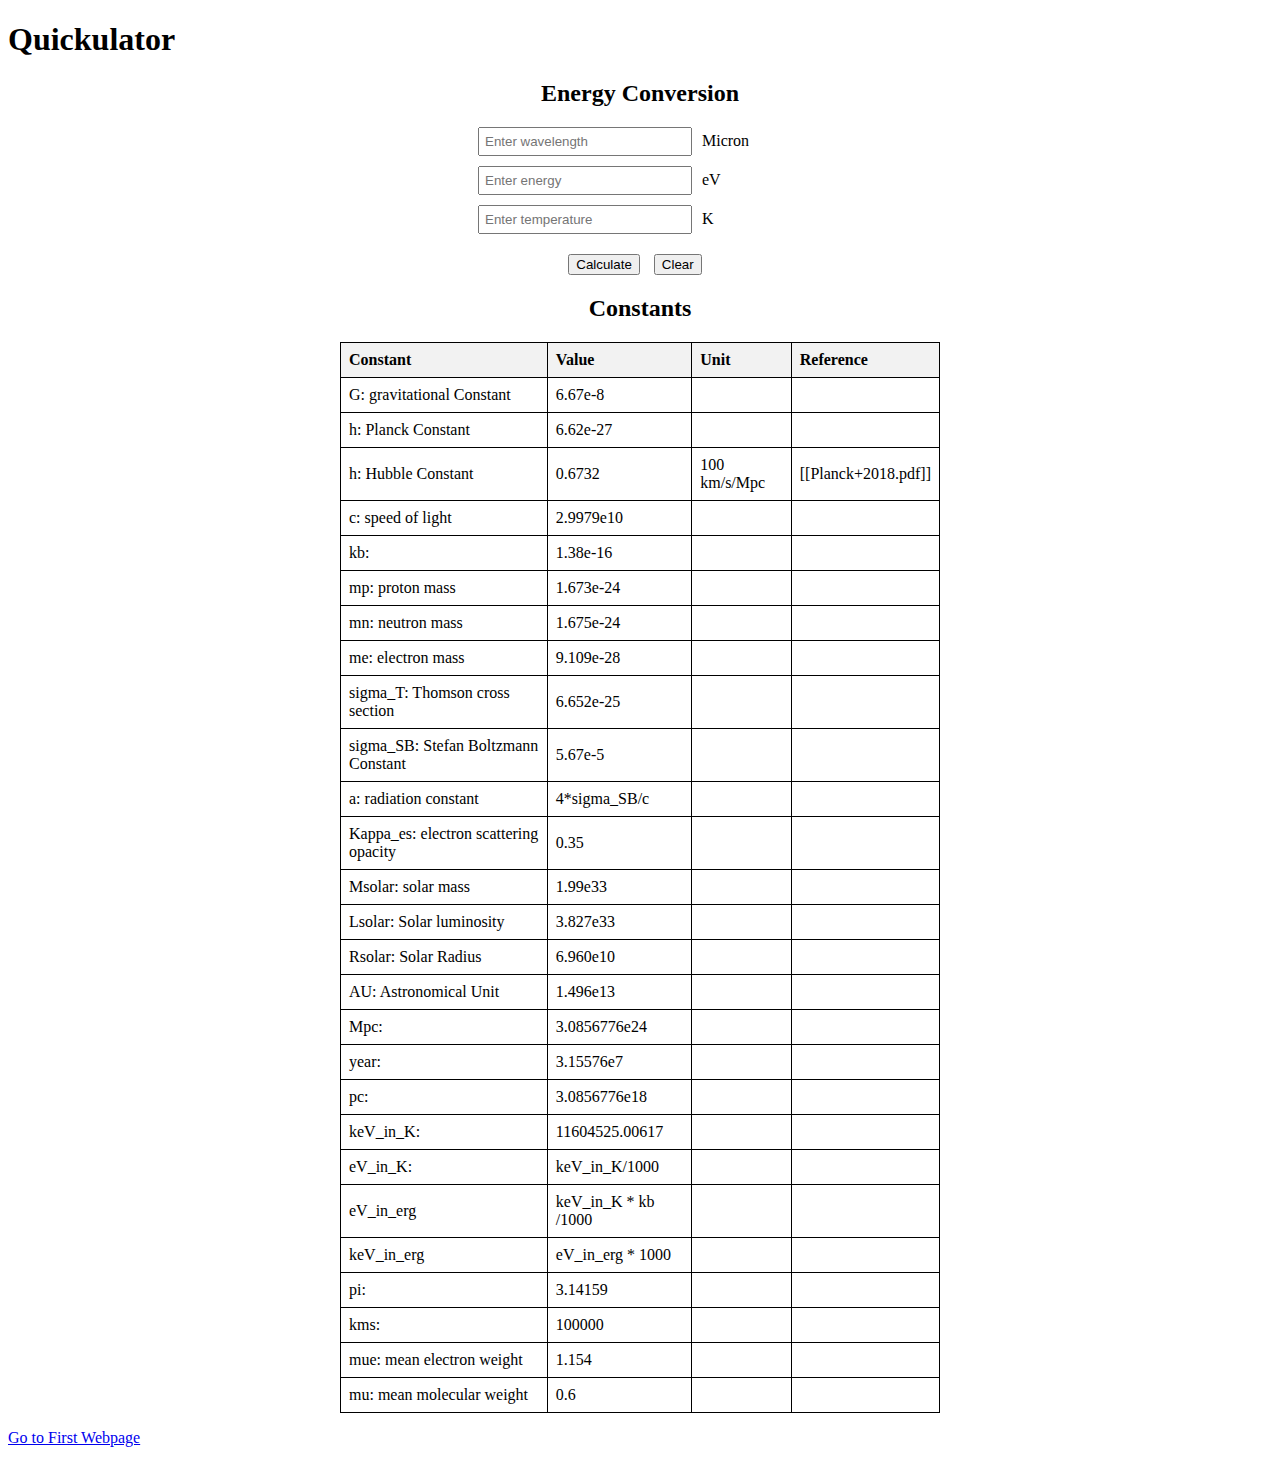
<file: quickulator.html>
<!DOCTYPE html>
<html>
<head>
    <title>Quickulator</title>
    <style>
        table {
            border-collapse: collapse;
            width: 600px;
            margin: 0 auto;
        }
        th, td {
            border: 1px solid black;
            padding: 8px;
            text-align: left;
        }
        th {
            background-color: #f2f2f2;
        }
        .tabletitle {
            margin-top: 20px;
            text-align: center;
        }
        .module {
            margin-top: 20px;
            text-align: center;
        }
        .input-group {
            margin-bottom: 10px;
            display: flex;
            justify-content: center;
            align-items: center;
        }
        .input-group input[type="number"] {
            padding: 5px;
            width: 200px;
            margin-right: 10px;
        }
        .input-group label {
            width: 100px;
            text-align: left;
        }
        .button-group {
            margin-top: 20px;
        }
        .button-group button {
            margin-right: 10px;
        }
    </style>
</head>
<body>
    <h1>Quickulator</h1>
    

    <div class="module">
        <h2>Energy Conversion</h2>
        <div class="input-group">
            <input type="number" id="inputMicron" placeholder="Enter wavelength">
            <label for="inputMicron">Micron</label>
        </div>
        <div class="input-group">
            <input type="number" id="inputEV" placeholder="Enter energy">
            <label for="inputEV">eV</label>
        </div>
        <div class="input-group">
            <input type="number" id="inputKelvin" placeholder="Enter temperature">
            <label for="inputKelvin">K</label>
        </div>
        <div class="button-group">
            <button onclick="convertEnergy()">Calculate</button>
            <button onclick="clearInputs()">Clear</button>
        </div>
    </div>


    <div class="tabletitle">
        <h2>Constants</h2>
    </div>



    <table>
        <tr>
            <th>Constant</th>
            <th>Value</th>
            <th>Unit</th>
            <th>Reference</th>
        </tr>
        <tr>
            <td>G: gravitational Constant</td>
            <td>6.67e-8</td>
            <td></td>
            <td></td>
        </tr>
        <tr>
            <td>h: Planck Constant</td>
            <td>6.62e-27</td>
            <td></td>
            <td></td>
        </tr>
        <tr>
            <td>h: Hubble Constant</td>
            <td>0.6732</td>
            <td>100 km/s/Mpc</td>
            <td>[[Planck+2018.pdf]]</td>
        </tr>
        <tr>
            <td>c: speed of light</td>
            <td>2.9979e10</td>
            <td></td>
            <td></td>
        </tr>
        <tr>
            <td>kb:</td>
            <td>1.38e-16</td>
            <td></td>
            <td></td>
        </tr>
        <tr>
            <td>mp: proton mass</td>
            <td>1.673e-24</td>
            <td></td>
            <td></td>
        </tr>
        <tr>
            <td>mn: neutron mass</td>
            <td>1.675e-24</td>
            <td></td>
            <td></td>
        </tr>
        <tr>
            <td>me: electron mass</td>
            <td>9.109e-28</td>
            <td></td>
            <td></td>
        </tr>
        <tr>
            <td>sigma_T: Thomson cross section</td>
            <td>6.652e-25</td>
            <td></td>
            <td></td>
        </tr>
        <tr>
            <td>sigma_SB: Stefan Boltzmann Constant</td>
            <td>5.67e-5</td>
            <td></td>
            <td></td>
        </tr>
        <tr>
            <td>a: radiation constant</td>
            <td>4*sigma_SB/c</td>
            <td></td>
            <td></td>
        </tr>
        <tr>
            <td>Kappa_es: electron scattering opacity</td>
            <td>0.35</td>
            <td></td>
            <td></td>
        </tr>
        <tr>
            <td>Msolar: solar mass</td>
            <td>1.99e33</td>
            <td></td>
            <td></td>
        </tr>
        <tr>
            <td>Lsolar: Solar luminosity</td>
            <td>3.827e33</td>
            <td></td>
            <td></td>
        </tr>
        <tr>
            <td>Rsolar: Solar Radius</td>
            <td>6.960e10</td>
            <td></td>
            <td></td>
        </tr>
        <tr>
            <td>AU: Astronomical Unit</td>
            <td>1.496e13</td>
            <td></td>
            <td></td>
        </tr>
        <tr>
            <td>Mpc:</td>
            <td>3.0856776e24</td>
            <td></td>
            <td></td>
        </tr>
        <tr>
            <td>year:</td>
            <td>3.15576e7</td>
            <td></td>
            <td></td>
        </tr>
        <tr>
            <td>pc:</td>
            <td>3.0856776e18</td>
            <td></td>
            <td></td>
        </tr>
        <tr>
            <td>keV_in_K:</td>
            <td>11604525.00617</td>
            <td></td>
            <td></td>
        </tr>
        <tr>
            <td>eV_in_K:</td>
            <td>keV_in_K/1000</td>
            <td></td>
            <td></td>
        </tr>
        <tr>
            <td>eV_in_erg</td>
            <td>keV_in_K * kb /1000</td>
            <td></td>
            <td></td>
        </tr>
        <tr>
            <td>keV_in_erg</td>
            <td>eV_in_erg * 1000</td>
            <td></td>
            <td></td>
        </tr>
        <tr>
            <td>pi:</td>
            <td>3.14159</td>
            <td></td>
            <td></td>
        </tr>
        <tr>
            <td>kms:</td>
            <td>100000</td>
            <td></td>
            <td></td>
        </tr>
        <tr>
            <td>mue: mean electron weight</td>
            <td>1.154</td>
            <td></td>
            <td></td>
        </tr>
        <tr>
            <td>mu: mean molecular weight</td>
            <td>0.6</td>
            <td></td>
            <td></td>
        </tr>
    </table>
    
    <p><a href="index.html">Go to First Webpage</a></p>
    
    <script>
        const hc = 1.23984193;  // Planck's constant times speed of light (eV * micron)
        const kB = 8.617333262145e-5;  // Boltzmann constant (eV / K)
        
        function convertEnergy() {
            const micron = parseFloat(document.getElementById('inputMicron').value);
            const eV = parseFloat(document.getElementById('inputEV').value);
            const kelvin = parseFloat(document.getElementById('inputKelvin').value);
            
            if (!isNaN(micron)) {
                document.getElementById('inputEV').value = (hc / micron).toFixed(6);
                document.getElementById('inputKelvin').value = (hc / (micron * kB)).toFixed(2);
            } else if (!isNaN(eV)) {
                document.getElementById('inputMicron').value = (hc / eV).toFixed(6);
                document.getElementById('inputKelvin').value = (eV / kB).toFixed(2);
            } else if (!isNaN(kelvin)) {
                document.getElementById('inputEV').value = (kelvin * kB).toFixed(6);
                document.getElementById('inputMicron').value = (hc / (kelvin * kB)).toFixed(6);
            }
        }
        
        function clearInputs() {
            document.getElementById('inputMicron').value = '';
            document.getElementById('inputEV').value = '';
            document.getElementById('inputKelvin').value = '';
        }
    </script>
</body>
</html>
</file>
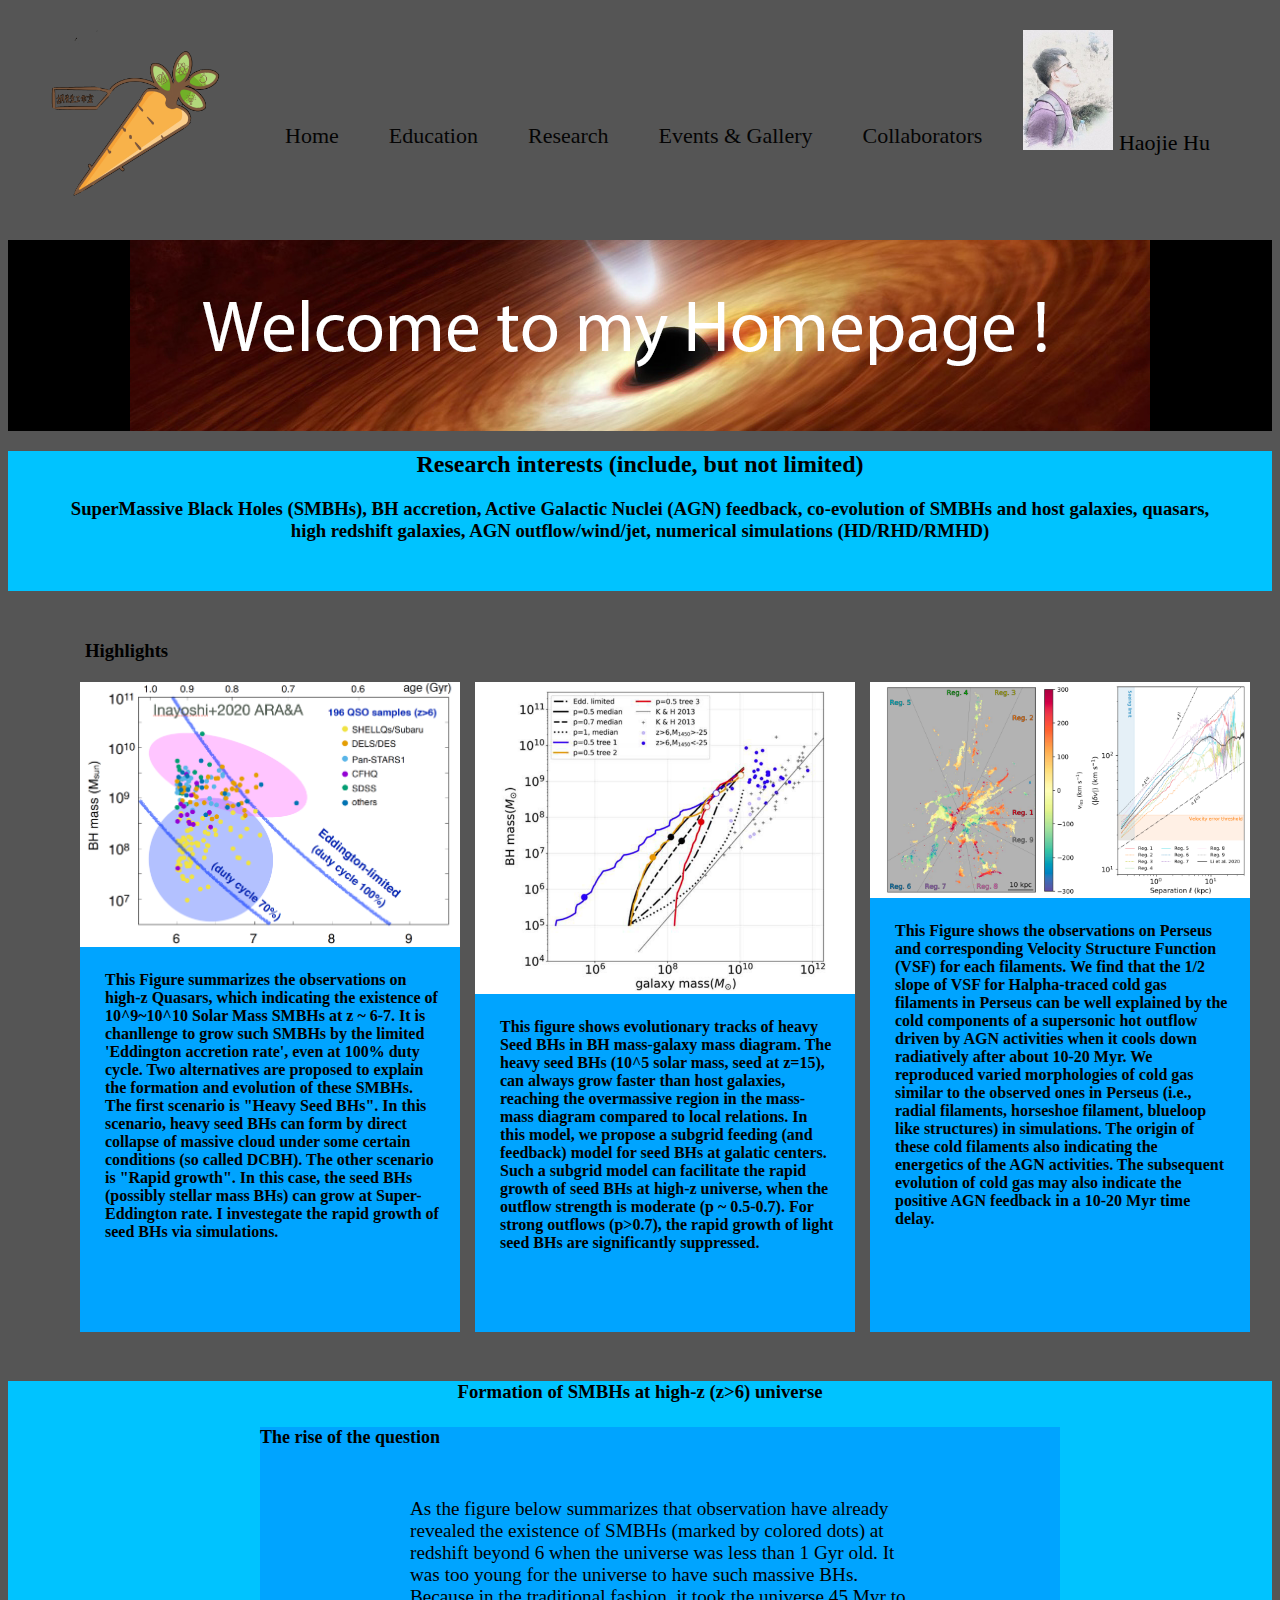
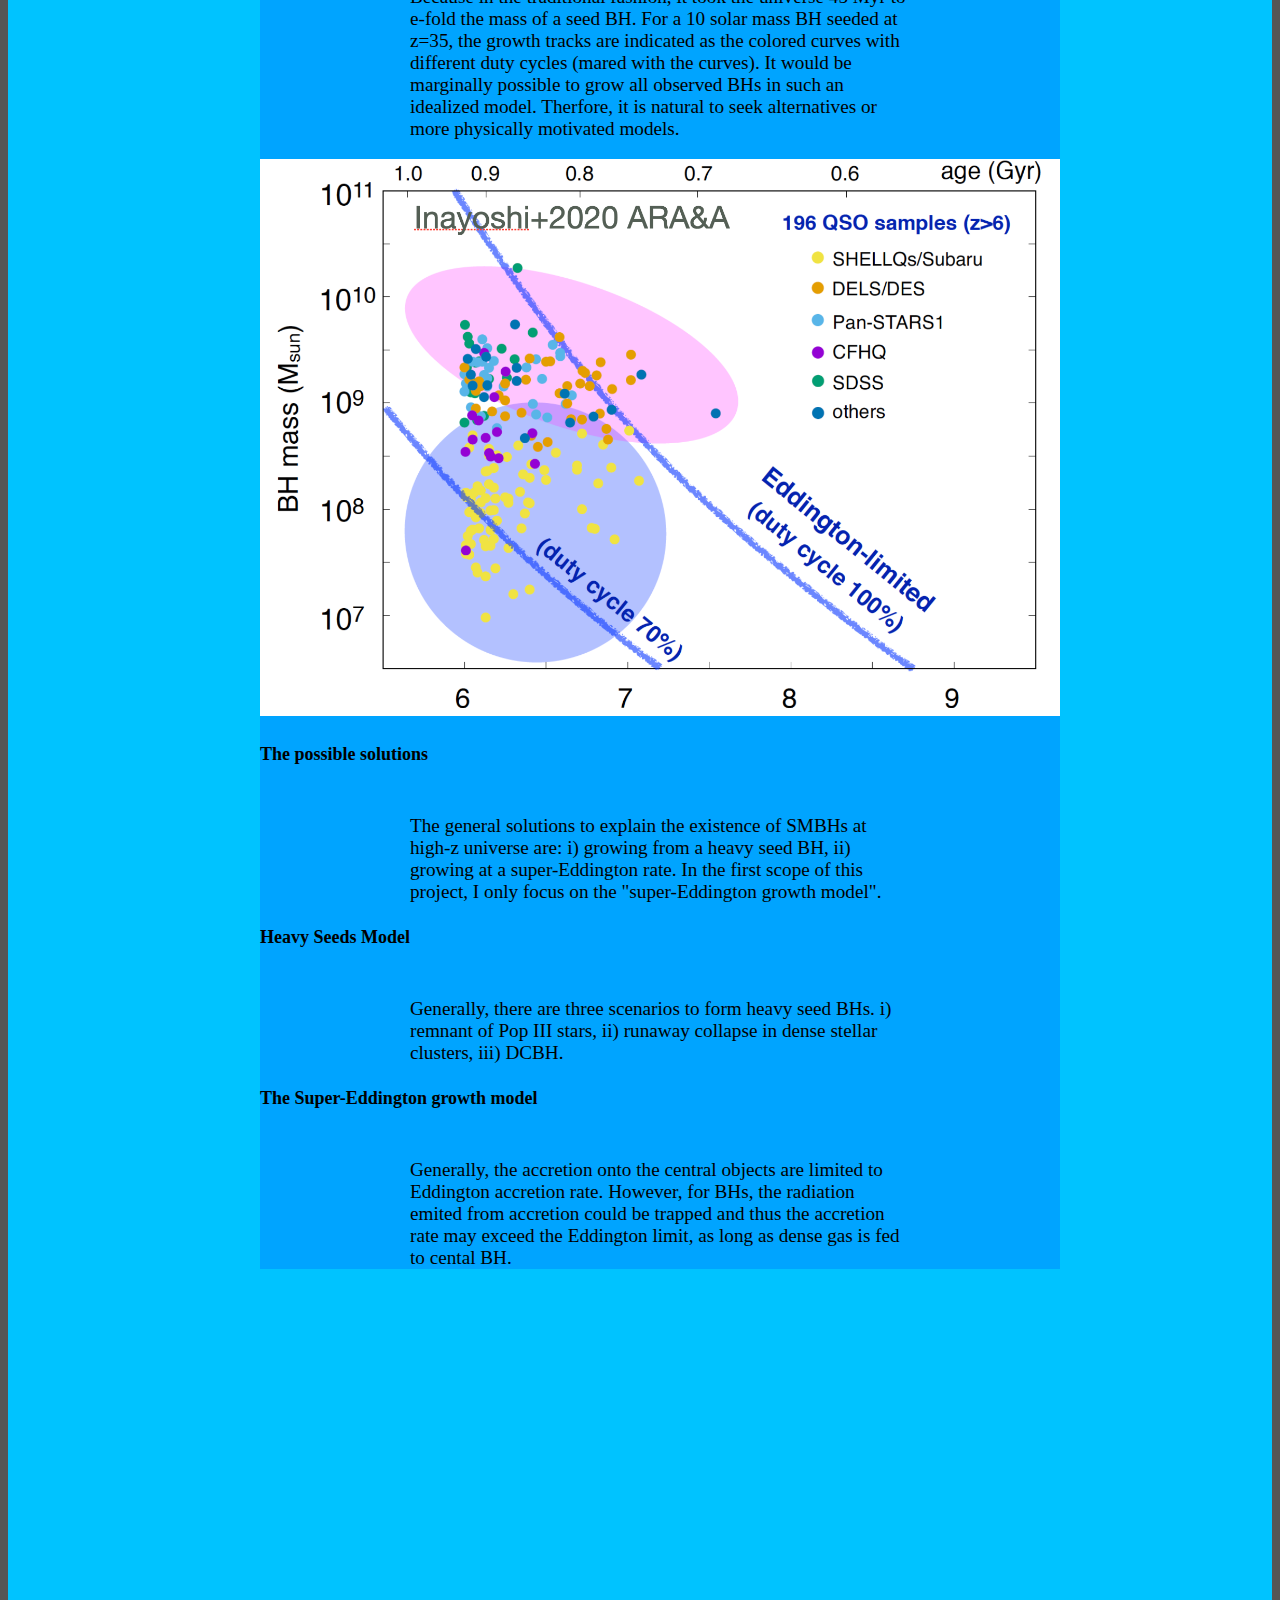
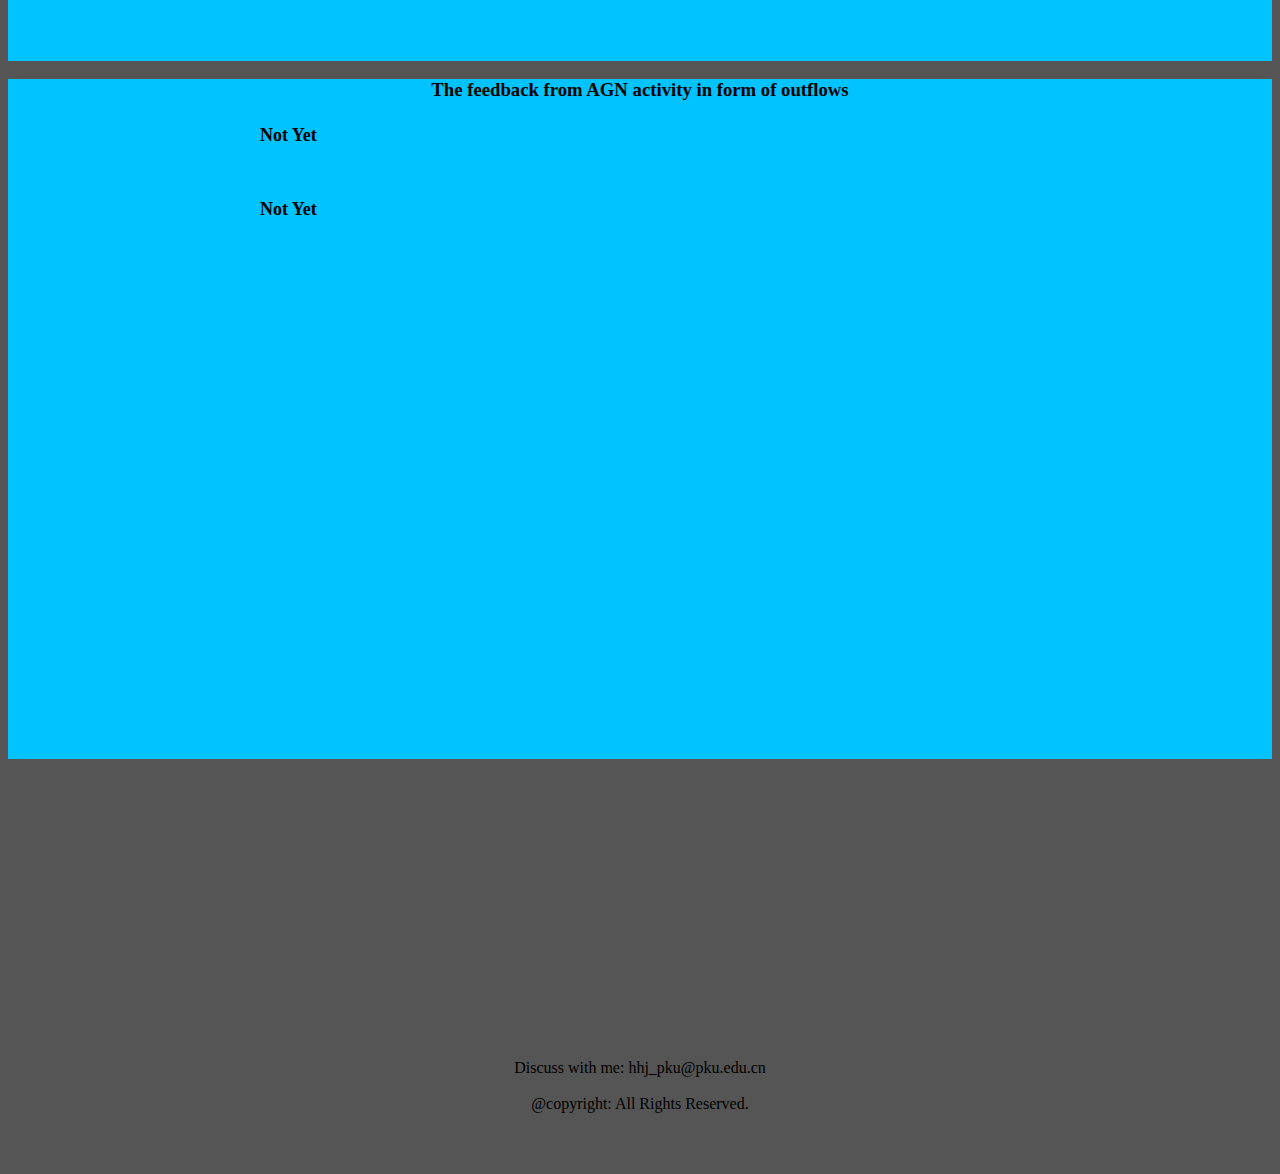
<file: Res.html>
<!DOCTYPE html>
<html lang="en">
    <head>
        <meta charset="UTF-8">
        <title>HH's Homepage</title>
        <style>
            .w{
                width: 1200px;
                margin: auto;
            }
            a {
                text-decoration: none;
            }
            .header{
                height: 180px;
                margin: 30px auto;
            }
            .logo{
                float: left;
                width: 180px;
                height: 180px;
            }
            li{
                list-style: none;
            }
            .nav{
                float: left;
                margin-left: auto;
            }
            .nav ul li {
                float: left;
                margin: 0 15px;
            }
            .nav ul li a {
                display: block;
                height: 42px;
                padding: 0 10px;
                line-height: 180px;
                font-size: 22px;
                color: #050505;
                text-decoration: none;
            }
            .nav ul li a:hover{
                border-bottom: 2px solid #00a4ff;
                color: #00a4ff;
            }
            .user{
                float: right;
                line-height: 180px;
                margin-right: 30px;
                font-size: 22px;
                color: rgb(0, 0, 0);
            }
            body{
                background-color: #555555;
                height: 1300px;
            }
            .banner{
                height: 191px;
                background-color: black;
            }
            .banner .w{
                height: 420px;
                background: url(./BH_accreting.png) no-repeat top center;
            }
            .footer{
                height: 415px;
            }
            .footer .w{
                padding-top: 300px;
                text-align: center;
            }
            .box{
                margin-top: 30px;
            }
            .box-hd {
                height: 45px;
            }
            .box-hd h3 {
                float: left;
                margin-left: 45px;
            }
            .box-hd a {
                float: right;
                margin-right: 5px;
            }
            .box-bd {
                height: 680px;
                width: 1400px;
            }
            .box-bd ul li {
                float: left;
                width: 380px;
                height: 650px;
                background-color: #00a4ff;
                margin-right: 15px;
            }
            .box-bd ul li img {
                width: 100%;
            }
            .box-bd ul li h4 {
                margin: 20px 20px 20px 25px;
                height: 70px;
            }
            .box-bd ul li a:hover{
                color: black;
            }
            .box-bd ul li h4{
                height: 270px;
            }
            .box-bd ul li a:hover{
                color: black;
            }
            .banner2{
            height: 140px;
            background-color: rgb(0, 195, 255);
            }
            .banner2 .w{
            height: 80px;
            align-items: center;
            }
            .banner2 .w h2{
                text-align: center;
            }
            .banner2 .w h3{
                text-align: center;
            }
            .banner2 .w p{
                font-size: larger;
                margin-left: 150px;
                margin-right: 150px;
                margin-top: 50px;
            }

            .banner3{
            height: 1880px;
            background-color: rgb(0, 195, 255);
            }
            .banner3 .w{
            height: 280px;
            align-items: center;
            }
            .banner3 .w h2{
                text-align: center;
            }
            .banner3 .w h3{
                text-align: center;
            }
            .banner3 .w p{
                font-size: larger;
                margin-left: 150px;
                margin-right: 150px;
                margin-top: 50px;
            }
            .banner3 .w li{
                margin-left: 220px;
                width: 800px;
                background-color: #00a4ff;
                margin-right: 15px;
            }
            .banner3 .w li img{
                width: 800px;
            }
            .banner3 .w li h4{
                font-size: large;
            }
            .banner3 .w li p{
                align-content: center;
            }

            .banner4{
            height: 680px;
            background-color: rgb(0, 195, 255);
            }
            .banner4 .w{
            height: 280px;
            align-items: center;
            }
            .banner4 .w h3{
                text-align: center;
            }
            .banner4 .w li{
                margin-left: 220px;
                width: 800px;
                height: 50px;
                margin-right: 15px;
            }
            .banner4 .w li h4{
                font-size: large;
                align-content: center;
            }
        </style>
        <link rel="stylesheet" href="./css/swiper.min.css">
    </head>

    <body>
        <div class="header w">
            <div class="logo">
                <a href="index.html" target="_blank"><img src="img/HHlogo.jpg" height="180px" alt="logo"></a>
            </div>
            <div class="nav">
                <ul>
                    <li><a href="index.html">Home</a></li>
                    <li><a href="Edu.html">Education</a></li>
                    <li><a href="Res.html">Research</a></li>
                    <li><a href="Eve.html">Events & Gallery</a></li>
                    <li><a href="Coll.html">Collaborators</a></li>
                </ul>
            </div>
            <div>
                <div class="user">
                    <img src="HH.png" height="120px" alt="HH">
                    Haojie Hu
                </div>
            </div>
        </div>

        <div class="banner">
            <div class="w">
            </div>
        </div>

        <div class="banner2">
            <div class="w">
                <h2>Research interests (include, but not limited)</h2>
                <h3>SuperMassive Black Holes (SMBHs), BH accretion, Active Galactic Nuclei (AGN) feedback, 
                    co-evolution of SMBHs and host galaxies, quasars, 
                    <br>
                    high redshift galaxies, AGN outflow/wind/jet, numerical simulations (HD/RHD/RMHD)</h3>
            </div>
        </div>


        <div class="box w">
            <div class="box-hd">
                <h3>Highlights</h3>
            </div>

            <div class="box-bd">
                <ul>
                    <li>
                        <img src="./img/fig1.png"  alt="res">
                        <h4>
                            This Figure summarizes the observations on high-z Quasars, which indicating the existence 
                            of 10^9~10^10 Solar Mass SMBHs at z ~ 6-7. It is chanllenge to grow such SMBHs by the 
                            limited 'Eddington accretion rate', even at 100% duty cycle. Two alternatives are proposed to 
                            explain the formation and evolution of these SMBHs. The first scenario is "Heavy Seed BHs". 
                            In this scenario, heavy seed BHs can form by direct collapse of massive cloud under some 
                            certain conditions (so called DCBH). The other scenario is "Rapid growth". In this case, the 
                            seed BHs (possibly stellar mass BHs) can grow at Super-Eddington rate. I investegate the rapid 
                            growth of seed BHs via simulations. 
                        </h4>
                    </li>
                    <li>
                        <img src="./img/fig2.png"  alt="res">
                        <h4>
                            This figure shows evolutionary tracks of heavy Seed BHs in BH mass-galaxy mass diagram. The heavy 
                            seed BHs (10^5 solar mass, seed at z=15), can always grow faster than host galaxies, reaching the 
                            overmassive region in the mass-mass diagram compared to local relations. In this model, we propose 
                            a subgrid feeding (and feedback) model for seed BHs at galatic centers. Such a subgrid model can 
                            facilitate the rapid growth of seed BHs at high-z universe, when the outflow strength is moderate (p ~ 0.5-0.7). 
                            For strong outflows (p>0.7), the rapid growth of light seed BHs are significantly suppressed. 
                        </h4>
                    </li>
                    <li>
                        <img src="./img/fig3.png"  alt="res">
                        <h4>
                            This Figure shows the observations on Perseus and corresponding Velocity Structure Function (VSF) for 
                            each filaments. We find that the 1/2 slope of VSF for Halpha-traced cold gas filaments in Perseus can 
                            be well explained by the cold components of a supersonic hot outflow driven by AGN activities when it 
                            cools down radiatively after about 10-20 Myr. We reproduced varied morphologies of cold gas similar to 
                            the observed ones in Perseus (i.e., radial filaments, horseshoe filament, blueloop like structures) in 
                            simulations. The origin of these cold filaments also indicating the energetics of the AGN activities. 
                            The subsequent evolution of cold gas may also indicate the positive AGN feedback in a 10-20 Myr time delay.
                        </h4>
                    </li>
                </ul>
            </div>
        </div>

        <div class="banner3">
            <div class="w">
                <h3>Formation of SMBHs at high-z (z>6) universe</h3>
                <li>
                    <h4>The rise of the question</h4>
                    <p>As the figure below summarizes that observation have already revealed the existence of 
                        SMBHs (marked by colored dots) at redshift beyond 6 when the universe was less than 1 Gyr old. 
                        It was too young for the universe to have such massive BHs. Because in the traditional fashion, 
                        it took the universe 45 Myr to e-fold the mass of a seed BH. For a 10 solar mass BH seeded at z=35, 
                        the growth tracks are indicated as the colored curves with different duty cycles (mared with the curves). 
                        It would be marginally possible to grow all observed BHs in such an idealized model. 
                        Therfore, it is natural to seek alternatives or more physically motivated models.
                    </p>
                    <img src="img/fig1.png" alt="SMBHs at high-z">
                    <h4>The possible solutions</h4>
                    <p>
                        The general solutions to explain the existence of SMBHs at high-z universe are: i) growing 
                        from a heavy seed BH, ii) growing at a super-Eddington rate. In the first scope of this project, 
                        I only focus on the "super-Eddington growth model".
                    </p>
                    <h4>Heavy Seeds Model</h4>
                    <p>
                        Generally, there are three scenarios to form heavy seed BHs. i) remnant of Pop III stars, 
                        ii) runaway collapse in dense stellar clusters, iii) DCBH.
                    </p>
                    <h4>The Super-Eddington growth model</h4>
                    <p>
                        Generally, the accretion onto the central objects are limited to Eddington accretion rate. However, 
                        for BHs, the radiation emited from accretion could be trapped and thus the accretion rate may exceed 
                        the Eddington limit, as long as dense gas is fed to cental BH.
                    </p>
                </li>
                
            </div>
        </div>





        <div class="banner4">
            <div class="w">
                <h3>The feedback from AGN activity in form of outflows</h3>
                <li>
                    <h4>Not Yet</h4>
                </li>
                <li>
                    <h4>Not Yet</h4>
                </li>
            </div>
        </div>



        <div class="footer">
            <div class="w">
                Discuss with me: hhj_pku@pku.edu.cn
                <br>
                <br>
                @copyright: All Rights Reserved.
            </div>
        </div>
        <script src="./js/swiper.min.js"></script>
        <script>
            var swiper = new Swiper('.swiper-container', {
                slidesPerView: 3,
                spaceBetween: 30,
                centeredSlides: true,
                pagination: '.swiper-pagination',
                nextButton: '.swiper-button-next',
                prevButton: '.swiper-button-prev',
                paginationClickable: true,
                spaceBetween: 30,
                loop: true
            });
        </script>
    </body>
</html>
</file>
